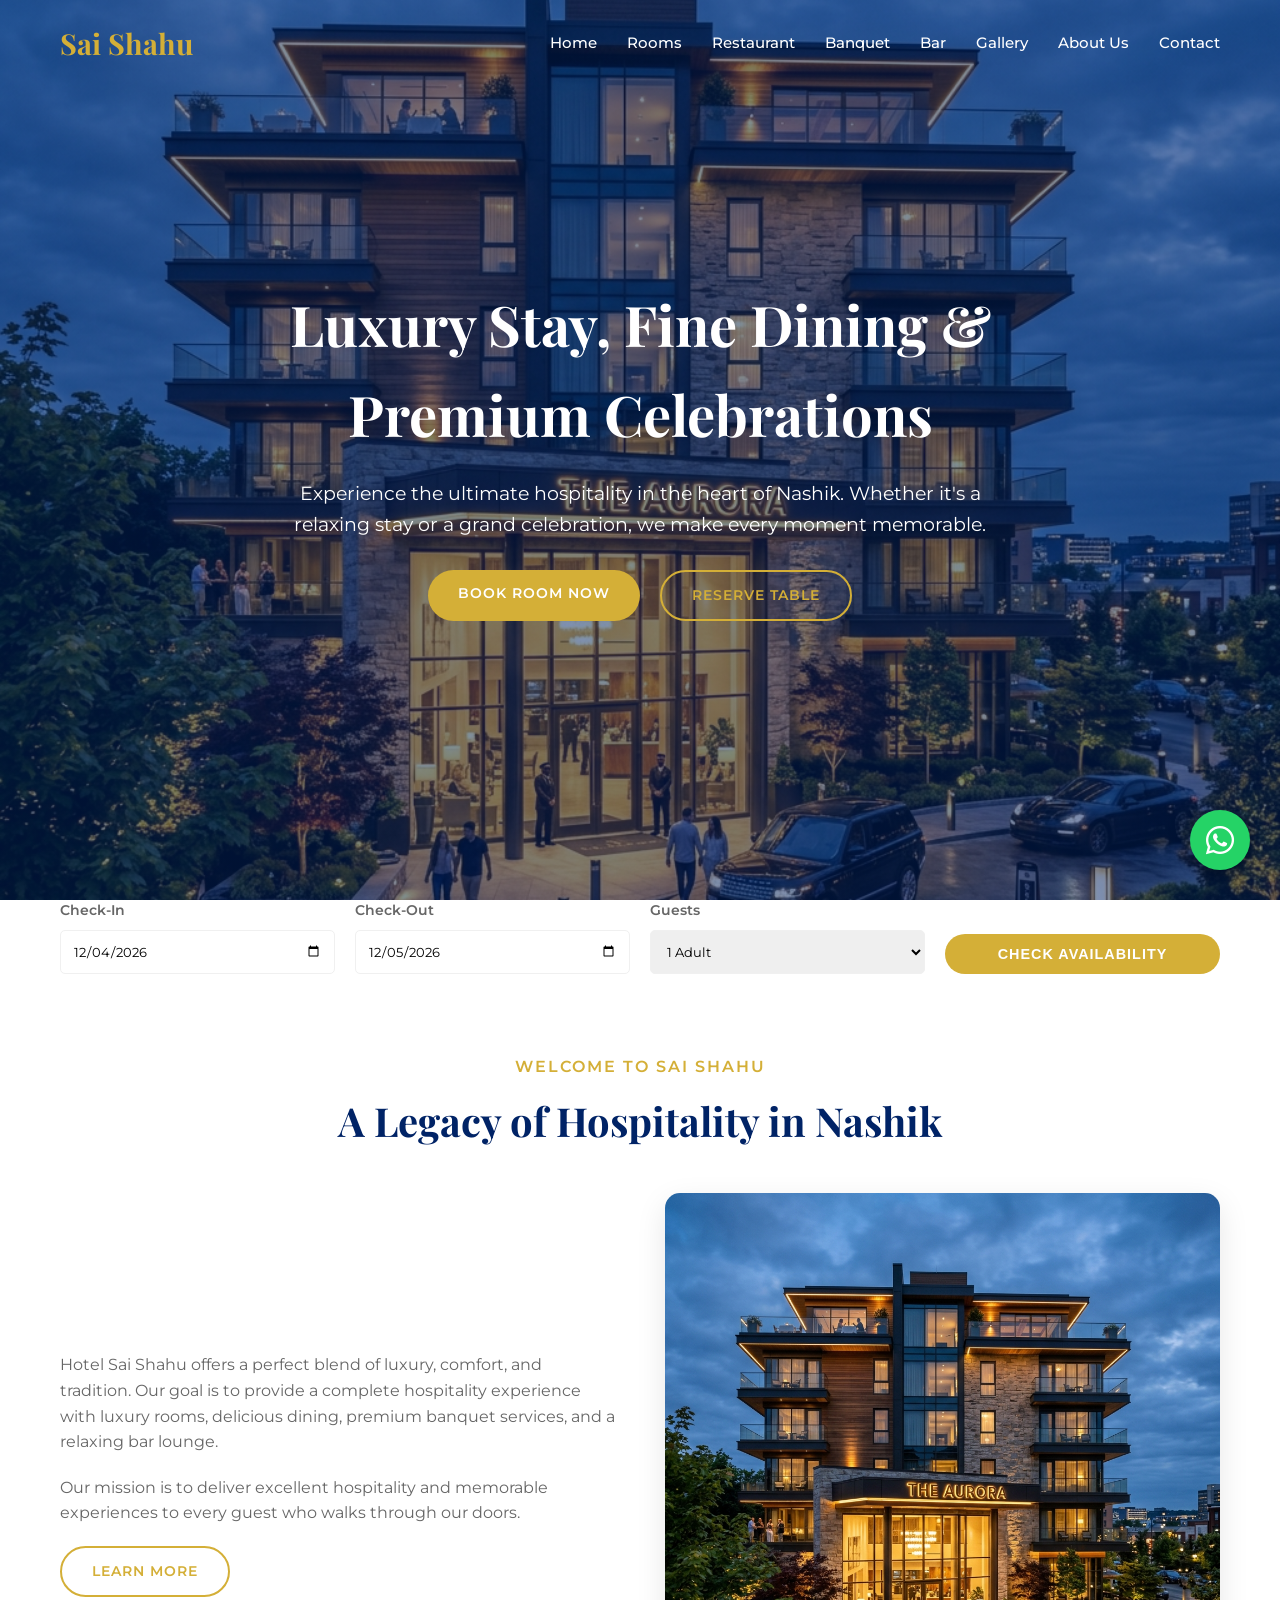
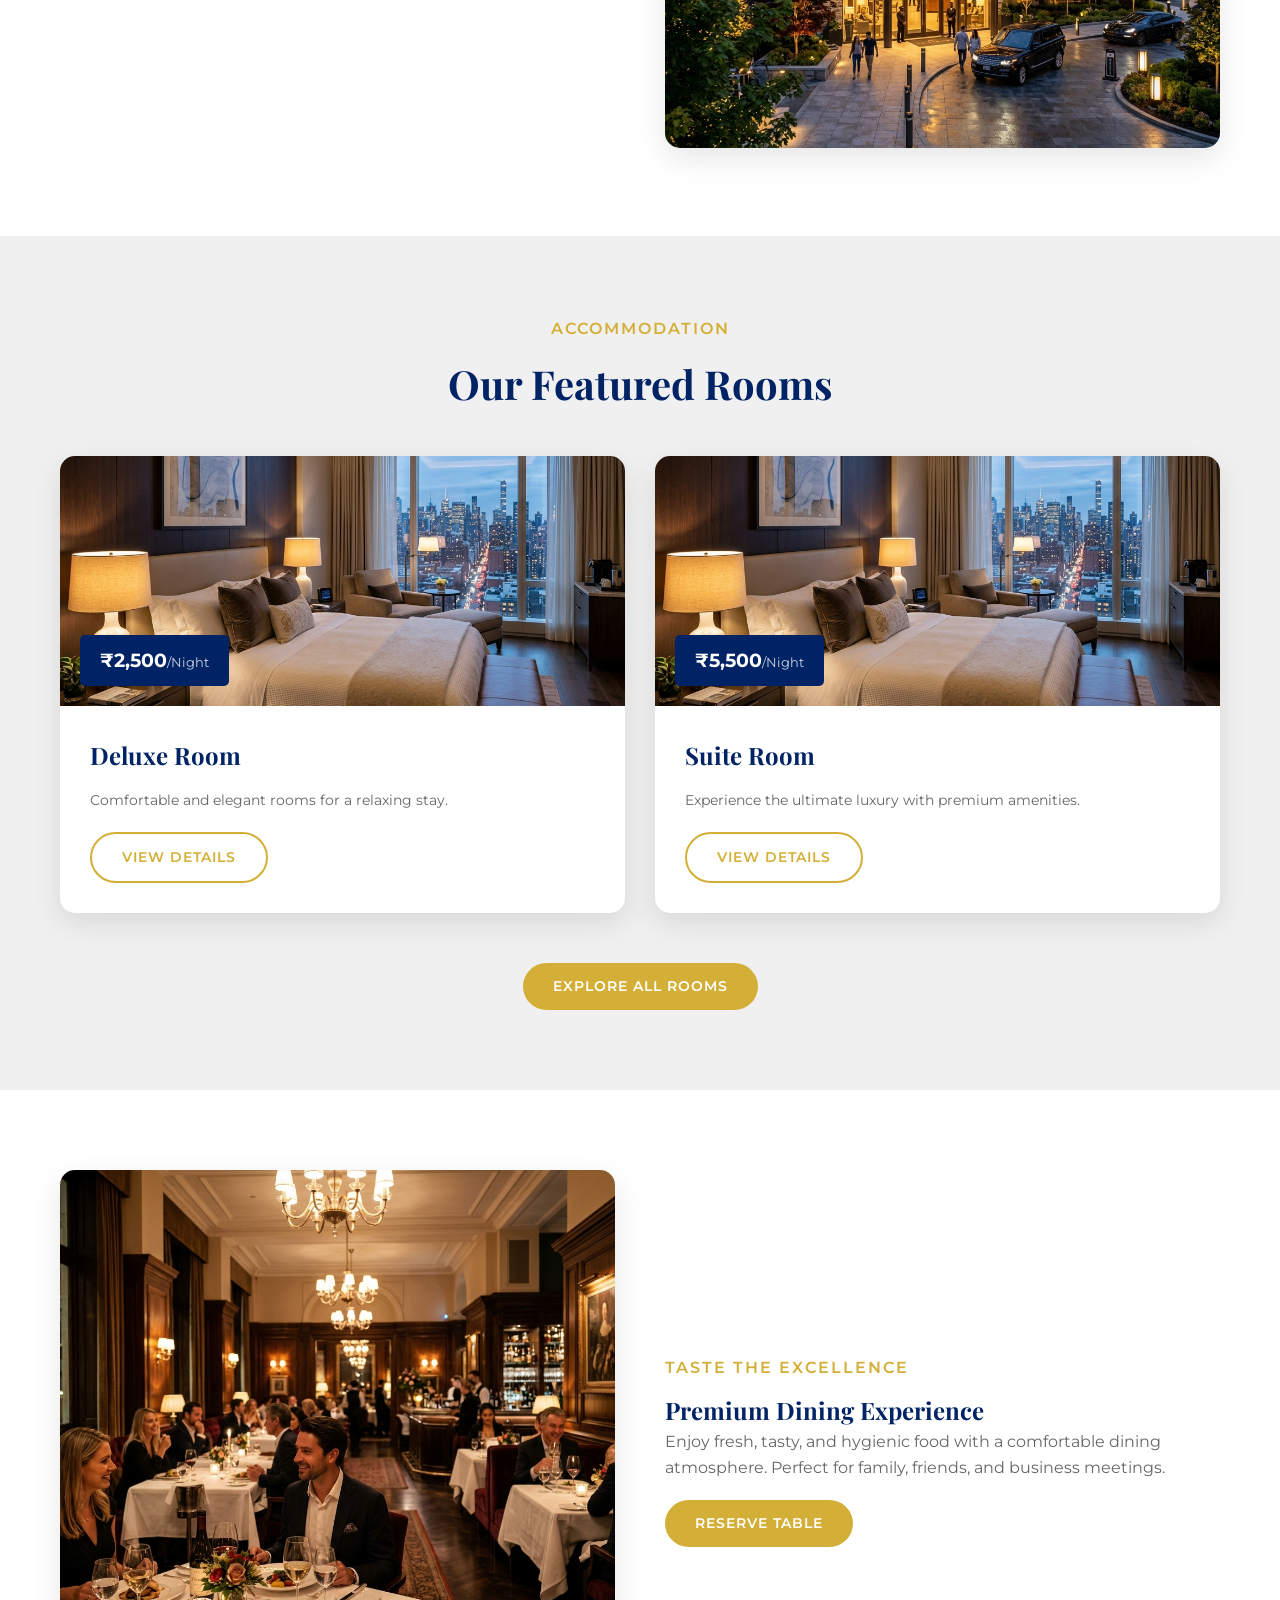
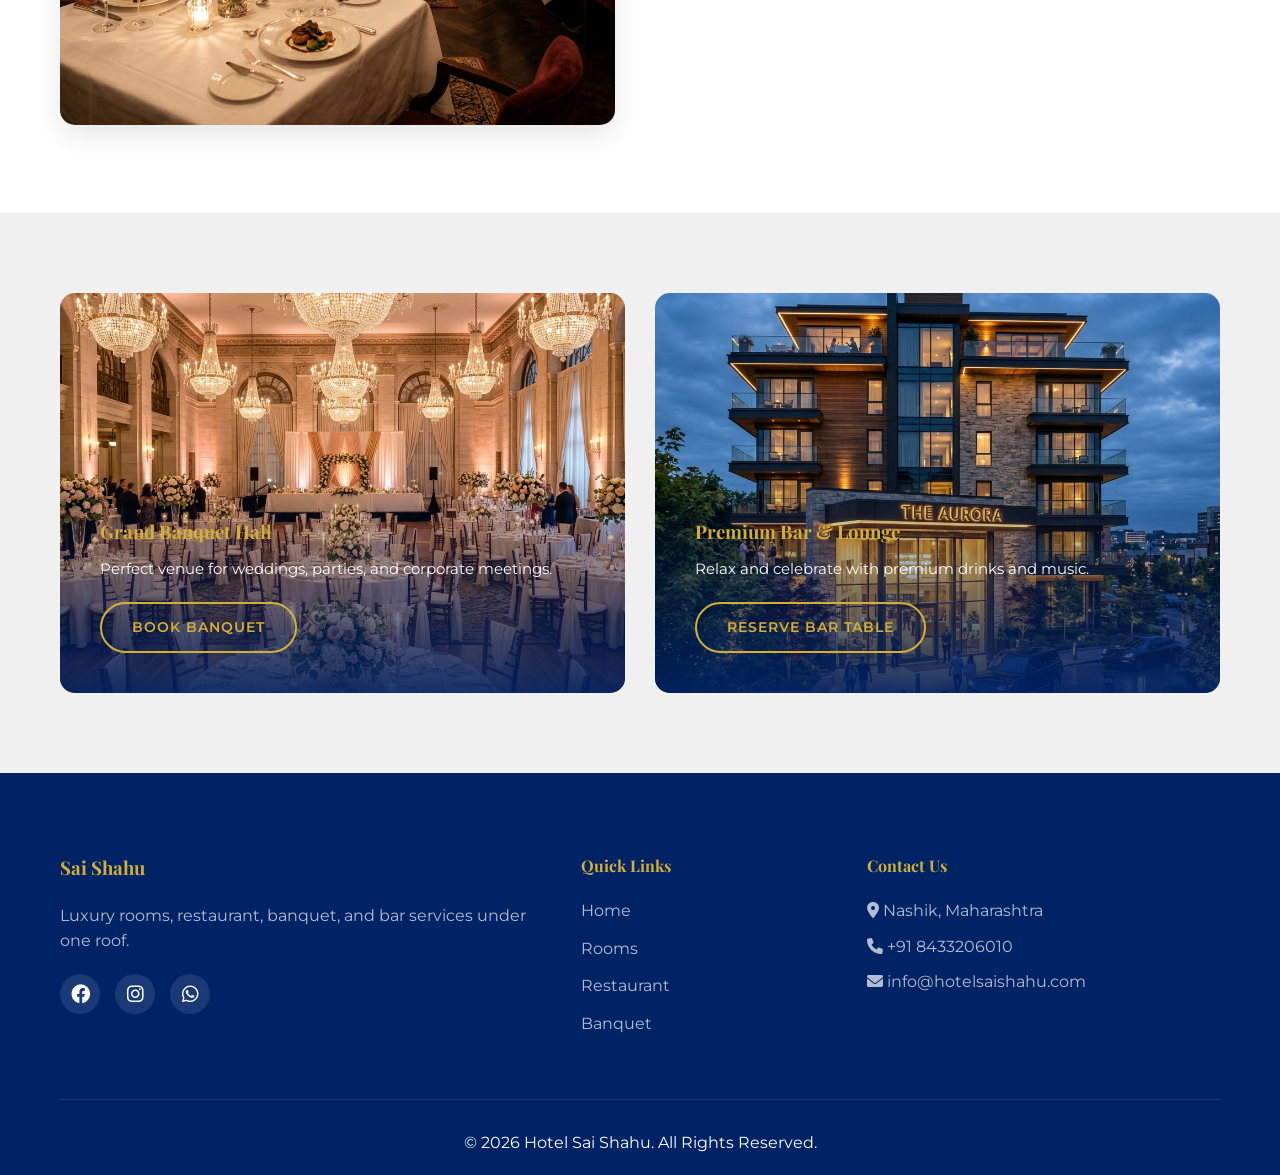
<file: index.html>
<!DOCTYPE html>
<html lang="en">
<head>
    <meta charset="UTF-8">
    <meta name="viewport" content="width=device-width, initial-scale=1.0">
    <title>Hotel Sai Shahu - Luxury Stay, Fine Dining & Premium Celebrations</title>
    <meta name="description" content="Experience premium hospitality at Hotel Sai Shahu, Nashik. Book luxury rooms, enjoy fine dining at our restaurant, celebrate in our banquet hall, and relax at our bar.">
    
    <!-- Google Fonts -->
    <link rel="preconnect" href="https://fonts.googleapis.com">
    <link rel="preconnect" href="https://fonts.gstatic.com" crossorigin>
    <link href="https://fonts.googleapis.com/css2?family=Playfair+Display:wght@400;700&family=Montserrat:wght@300;400;500;600;700&display=swap" rel="stylesheet">
    
    <!-- Font Awesome -->
    <link rel="stylesheet" href="https://cdnjs.cloudflare.com/ajax/libs/font-awesome/6.0.0/css/all.min.css">
    
    <!-- Custom CSS -->
    <link rel="stylesheet" href="css/style.css">
</head>
<body>

    <!-- Header -->
    <header id="main-header">
        <div class="container">
            <nav>
                <a href="index.html" class="logo">Sai Shahu</a>
                <ul class="nav-links">
                    <li><a href="index.html">Home</a></li>
                    <li><a href="rooms.html">Rooms</a></li>
                    <li><a href="restaurant.html">Restaurant</a></li>
                    <li><a href="banquet.html">Banquet</a></li>
                    <li><a href="bar.html">Bar</a></li>
                    <li><a href="gallery.html">Gallery</a></li>
                    <li><a href="about.html">About Us</a></li>
                    <li><a href="contact.html">Contact</a></li>
                </ul>
                <div class="mobile-toggle">
                    <i class="fas fa-bars"></i>
                </div>
            </nav>
        </div>
    </header>

    <!-- Hero Section -->
    <section class="hero">
        <div class="hero-content">
            <h1>Luxury Stay, Fine Dining &<br>Premium Celebrations</h1>
            <p>Experience the ultimate hospitality in the heart of Nashik. Whether it's a relaxing stay or a grand celebration, we make every moment memorable.</p>
            <div class="hero-btns">
                <a href="rooms.html" class="btn btn-gold">Book Room Now</a>
                <a href="restaurant.html" class="btn btn-outline">Reserve Table</a>
            </div>
        </div>
    </section>

    <!-- Quick Booking Search -->
    <section class="quick-booking">
        <div class="container">
            <form class="booking-form">
                <div class="form-group">
                    <label>Check-In</label>
                    <input type="date" name="checkin">
                </div>
                <div class="form-group">
                    <label>Check-Out</label>
                    <input type="date" name="checkout">
                </div>
                <div class="form-group">
                    <label>Guests</label>
                    <select name="guests">
                        <option value="1">1 Adult</option>
                        <option value="2">2 Adults</option>
                        <option value="3">3 Adults</option>
                        <option value="4">Family (4+)</option>
                    </select>
                </div>
                <button type="submit" class="btn btn-gold">Check Availability</button>
            </form>
        </div>
    </section>

    <!-- About Section -->
    <section class="about-intro section-padding">
        <div class="container">
            <div class="section-header text-center">
                <span class="sub-title">Welcome to Sai Shahu</span>
                <h2>A Legacy of Hospitality in Nashik</h2>
            </div>
            <div class="about-grid">
                <div class="about-text">
                    <p>Hotel Sai Shahu offers a perfect blend of luxury, comfort, and tradition. Our goal is to provide a complete hospitality experience with luxury rooms, delicious dining, premium banquet services, and a relaxing bar lounge.</p>
                    <p>Our mission is to deliver excellent hospitality and memorable experiences to every guest who walks through our doors.</p>
                    <a href="about.html" class="btn btn-outline">Learn More</a>
                </div>
                <div class="about-image">
                    <img src="assets/hero.png" alt="Hotel Sai Shahu Exterior">
                </div>
            </div>
        </div>
    </section>

    <!-- Featured Rooms -->
    <section class="featured-rooms section-padding gray-bg">
        <div class="container">
            <div class="section-header text-center">
                <span class="sub-title">Accommodation</span>
                <h2>Our Featured Rooms</h2>
            </div>
            <div class="rooms-grid">
                <!-- Room 1 -->
                <div class="room-card">
                    <div class="room-img">
                        <img src="assets/room.png" alt="Deluxe Room">
                        <div class="room-price">₹2,500<span>/Night</span></div>
                    </div>
                    <div class="room-content">
                        <h3>Deluxe Room</h3>
                        <p>Comfortable and elegant rooms for a relaxing stay.</p>
                        <a href="rooms.html" class="btn btn-outline">View Details</a>
                    </div>
                </div>
                <!-- Room 2 -->
                <div class="room-card">
                    <div class="room-img">
                        <img src="assets/room.png" alt="Suite Room">
                        <div class="room-price">₹5,500<span>/Night</span></div>
                    </div>
                    <div class="room-content">
                        <h3>Suite Room</h3>
                        <p>Experience the ultimate luxury with premium amenities.</p>
                        <a href="rooms.html" class="btn btn-outline">View Details</a>
                    </div>
                </div>
            </div>
            <div class="text-center mt-50">
                <a href="rooms.html" class="btn btn-gold">Explore All Rooms</a>
            </div>
        </div>
    </section>

    <!-- Restaurant Highlight -->
    <section class="restaurant-highlight section-padding">
        <div class="container">
            <div class="about-grid">
                <div class="about-image">
                    <img src="assets/restaurant.png" alt="Fine Dining">
                </div>
                <div class="about-text">
                    <span class="sub-title">Taste the Excellence</span>
                    <h2>Premium Dining Experience</h2>
                    <p>Enjoy fresh, tasty, and hygienic food with a comfortable dining atmosphere. Perfect for family, friends, and business meetings.</p>
                    <a href="restaurant.html" class="btn btn-gold">Reserve Table</a>
                </div>
            </div>
        </div>
    </section>

    <!-- Banquet & Bar Highlight -->
    <section class="banquet-bar section-padding gray-bg">
        <div class="container">
            <div class="grid-2">
                <div class="highlight-card">
                    <img src="assets/banquet.png" alt="Banquet">
                    <div class="highlight-info">
                        <h3>Grand Banquet Hall</h3>
                        <p>Perfect venue for weddings, parties, and corporate meetings.</p>
                        <a href="banquet.html" class="btn btn-outline">Book Banquet</a>
                    </div>
                </div>
                <div class="highlight-card">
                    <img src="assets/hero.png" alt="Bar">
                    <div class="highlight-info">
                        <h3>Premium Bar & Lounge</h3>
                        <p>Relax and celebrate with premium drinks and music.</p>
                        <a href="bar.html" class="btn btn-outline">Reserve Bar Table</a>
                    </div>
                </div>
            </div>
        </div>
    </section>

    <!-- Footer -->
    <footer>
        <div class="container">
            <div class="footer-grid">
                <div class="footer-col">
                    <h3>Sai Shahu</h3>
                    <p>Luxury rooms, restaurant, banquet, and bar services under one roof.</p>
                    <div class="social-links">
                        <a href="#"><i class="fab fa-facebook"></i></a>
                        <a href="#"><i class="fab fa-instagram"></i></a>
                        <a href="#"><i class="fab fa-whatsapp"></i></a>
                    </div>
                </div>
                <div class="footer-col">
                    <h4>Quick Links</h4>
                    <ul>
                        <li><a href="index.html">Home</a></li>
                        <li><a href="rooms.html">Rooms</a></li>
                        <li><a href="restaurant.html">Restaurant</a></li>
                        <li><a href="banquet.html">Banquet</a></li>
                    </ul>
                </div>
                <div class="footer-col">
                    <h4>Contact Us</h4>
                    <p><i class="fas fa-map-marker-alt"></i> Nashik, Maharashtra</p>
                    <p><i class="fas fa-phone"></i> +91 8433206010</p>
                    <p><i class="fas fa-envelope"></i> info@hotelsaishahu.com</p>
                </div>
            </div>
            <div class="footer-bottom text-center">
                <p>&copy; 2026 Hotel Sai Shahu. All Rights Reserved.</p>
            </div>
        </div>
    </footer>

    <!-- WhatsApp Floating Button -->
    <a href="https://wa.me/918433206010" class="whatsapp-btn" target="_blank">
        <i class="fab fa-whatsapp"></i>
    </a>

    <script src="js/booking.js"></script>
    <script src="js/main.js"></script>
</body>
</html>
</file>
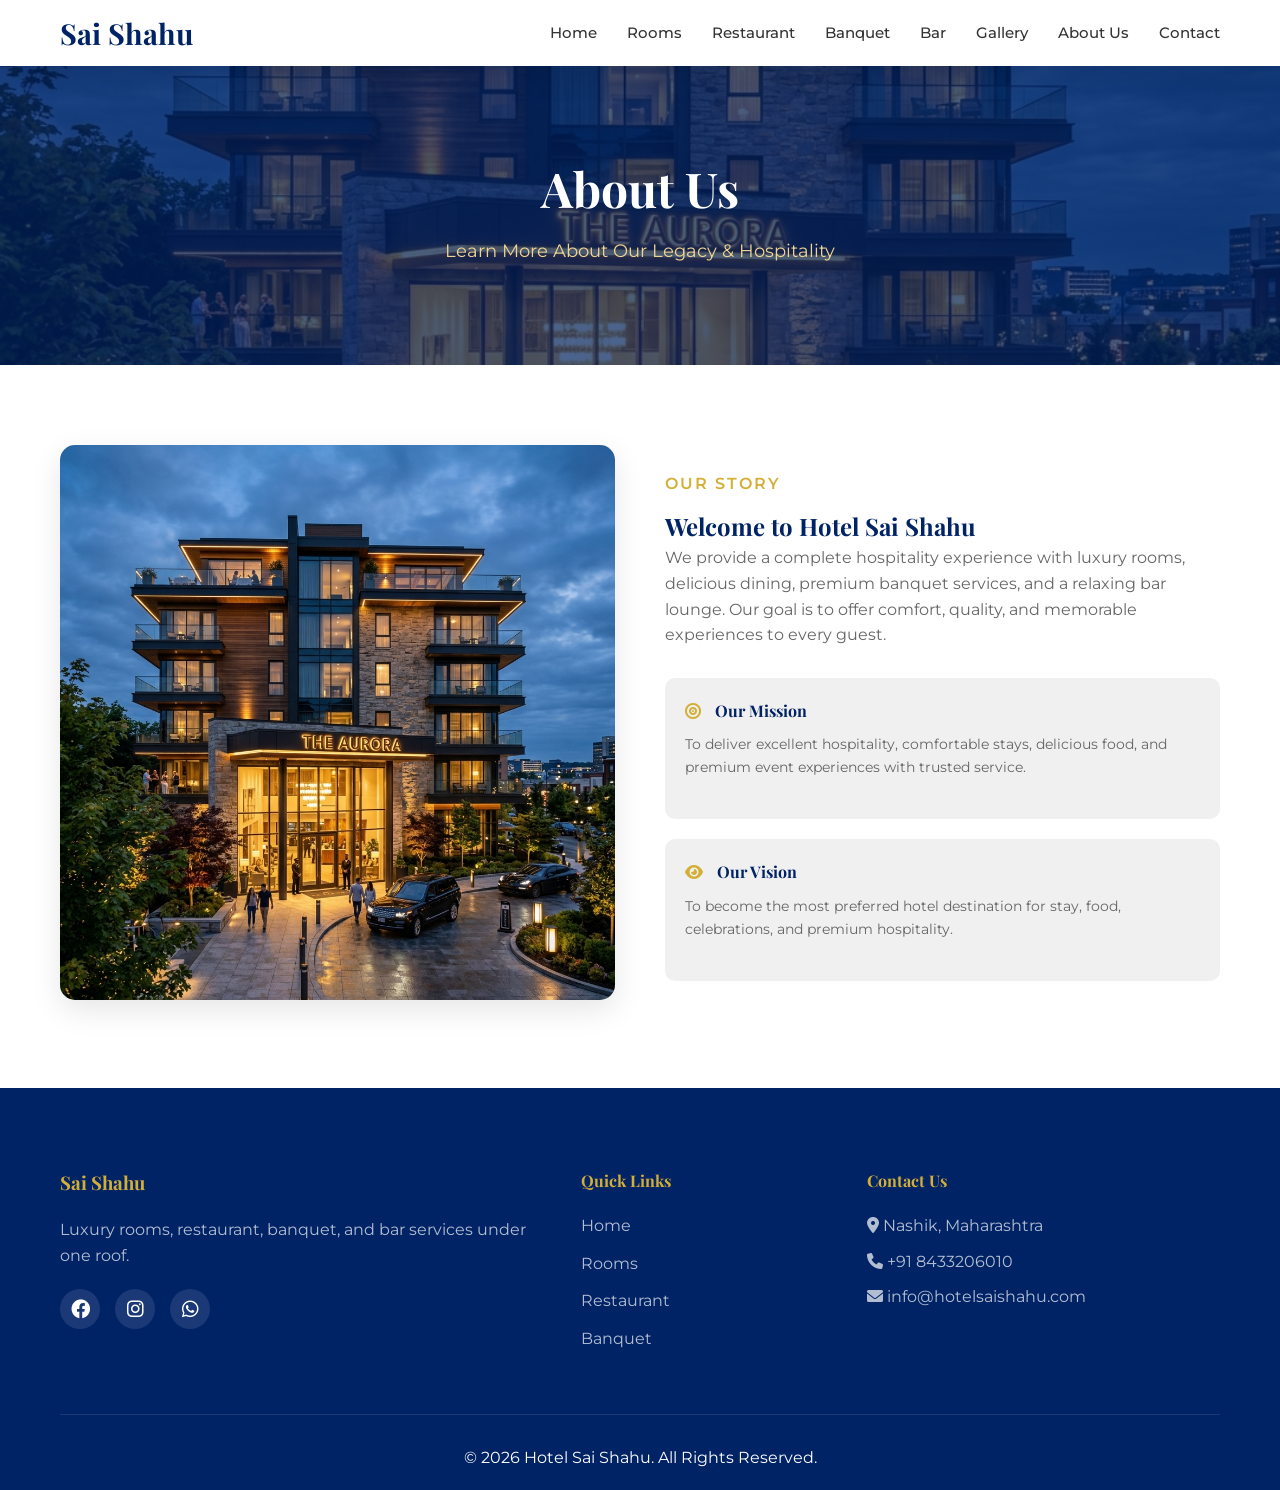
<file: about.html>
<!DOCTYPE html>
<html lang="en">
<head>
    <meta charset="UTF-8">
    <meta name="viewport" content="width=device-width, initial-scale=1.0">
    <title>About Us - Hotel Sai Shahu</title>
    <link rel="preconnect" href="https://fonts.googleapis.com">
    <link rel="preconnect" href="https://fonts.gstatic.com" crossorigin>
    <link href="https://fonts.googleapis.com/css2?family=Playfair+Display:wght@400;700&family=Montserrat:wght@300;400;500;600;700&display=swap" rel="stylesheet">
    <link rel="stylesheet" href="https://cdnjs.cloudflare.com/ajax/libs/font-awesome/6.0.0/css/all.min.css">
    <link rel="stylesheet" href="css/style.css">
</head>
<body>

    <!-- Header -->
    <header id="main-header" class="inner-header">
        <div class="container">
            <nav>
                <a href="index.html" class="logo">Sai Shahu</a>
                <ul class="nav-links">
                    <li><a href="index.html">Home</a></li>
                    <li><a href="rooms.html">Rooms</a></li>
                    <li><a href="restaurant.html">Restaurant</a></li>
                    <li><a href="banquet.html">Banquet</a></li>
                    <li><a href="bar.html">Bar</a></li>
                    <li><a href="gallery.html">Gallery</a></li>
                    <li><a href="about.html">About Us</a></li>
                    <li><a href="contact.html">Contact</a></li>
                </ul>
                <div class="mobile-toggle">
                    <i class="fas fa-bars"></i>
                </div>
            </nav>
        </div>
    </header>

    <!-- Page Header -->
    <section class="page-title-area" style="background-image: url('assets/hero.png');">
        <div class="container">
            <div class="page-title-content text-center">
                <h2>About Us</h2>
                <p>Learn More About Our Legacy & Hospitality</p>
            </div>
        </div>
    </section>

    <!-- About Section -->
    <section class="about-section section-padding">
        <div class="container">
            <div class="about-grid">
                <div class="about-image">
                    <img src="assets/hero.png" alt="About Hotel Sai Shahu">
                </div>
                <div class="about-text">
                    <span class="sub-title">Our Story</span>
                    <h2>Welcome to Hotel Sai Shahu</h2>
                    <p>We provide a complete hospitality experience with luxury rooms, delicious dining, premium banquet services, and a relaxing bar lounge. Our goal is to offer comfort, quality, and memorable experiences to every guest.</p>
                    <div class="vision-mission">
                        <div class="vm-item">
                            <h4><i class="fas fa-bullseye"></i> Our Mission</h4>
                            <p>To deliver excellent hospitality, comfortable stays, delicious food, and premium event experiences with trusted service.</p>
                        </div>
                        <div class="vm-item">
                            <h4><i class="fas fa-eye"></i> Our Vision</h4>
                            <p>To become the most preferred hotel destination for stay, food, celebrations, and premium hospitality.</p>
                        </div>
                    </div>
                </div>
            </div>
        </div>
    </section>

    <!-- Footer -->
    <footer>
        <div class="container">
            <div class="footer-grid">
                <div class="footer-col">
                    <h3>Sai Shahu</h3>
                    <p>Luxury rooms, restaurant, banquet, and bar services under one roof.</p>
                    <div class="social-links">
                        <a href="#"><i class="fab fa-facebook"></i></a>
                        <a href="#"><i class="fab fa-instagram"></i></a>
                        <a href="#"><i class="fab fa-whatsapp"></i></a>
                    </div>
                </div>
                <div class="footer-col">
                    <h4>Quick Links</h4>
                    <ul>
                        <li><a href="index.html">Home</a></li>
                        <li><a href="rooms.html">Rooms</a></li>
                        <li><a href="restaurant.html">Restaurant</a></li>
                        <li><a href="banquet.html">Banquet</a></li>
                    </ul>
                </div>
                <div class="footer-col">
                    <h4>Contact Us</h4>
                    <p><i class="fas fa-map-marker-alt"></i> Nashik, Maharashtra</p>
                    <p><i class="fas fa-phone"></i> +91 8433206010</p>
                    <p><i class="fas fa-envelope"></i> info@hotelsaishahu.com</p>
                </div>
            </div>
            <div class="footer-bottom text-center">
                <p>&copy; 2026 Hotel Sai Shahu. All Rights Reserved.</p>
            </div>
        </div>
    </footer>

    <script src="js/main.js"></script>
</body>
</html>
</file>
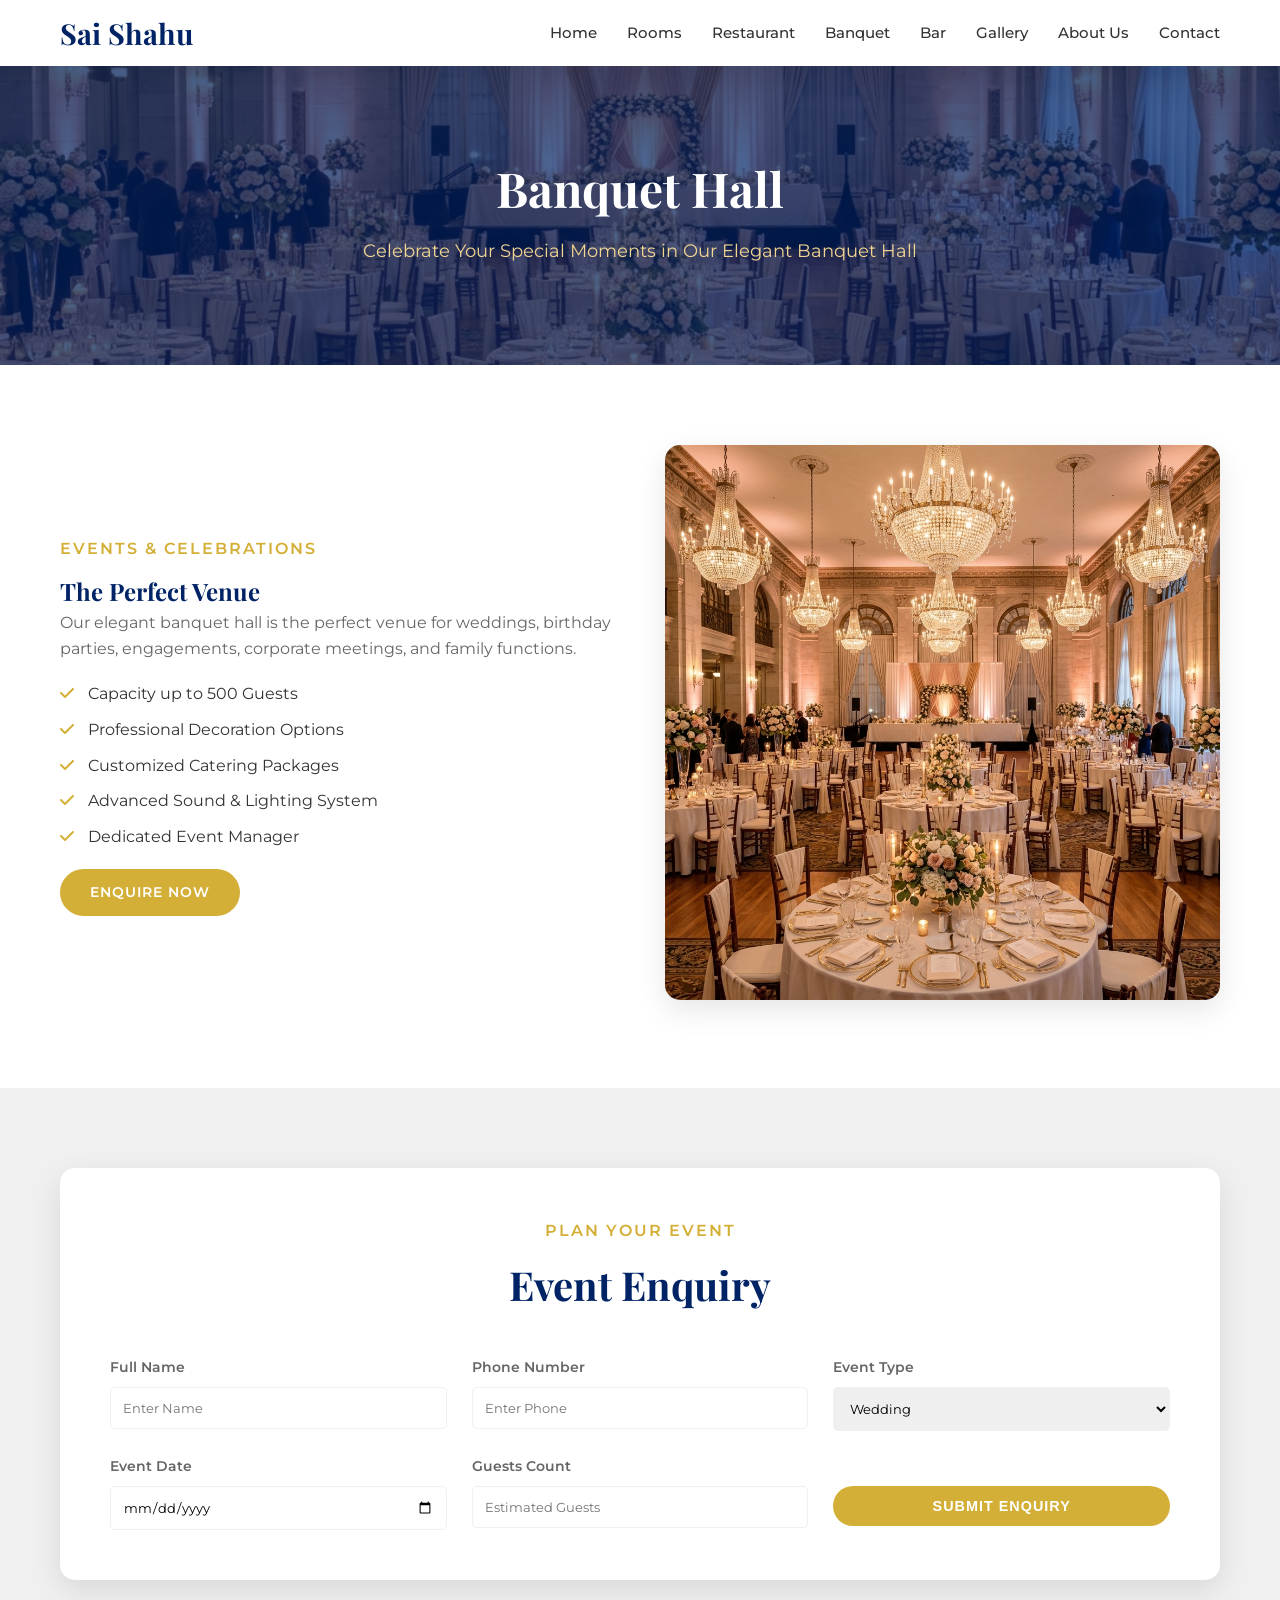
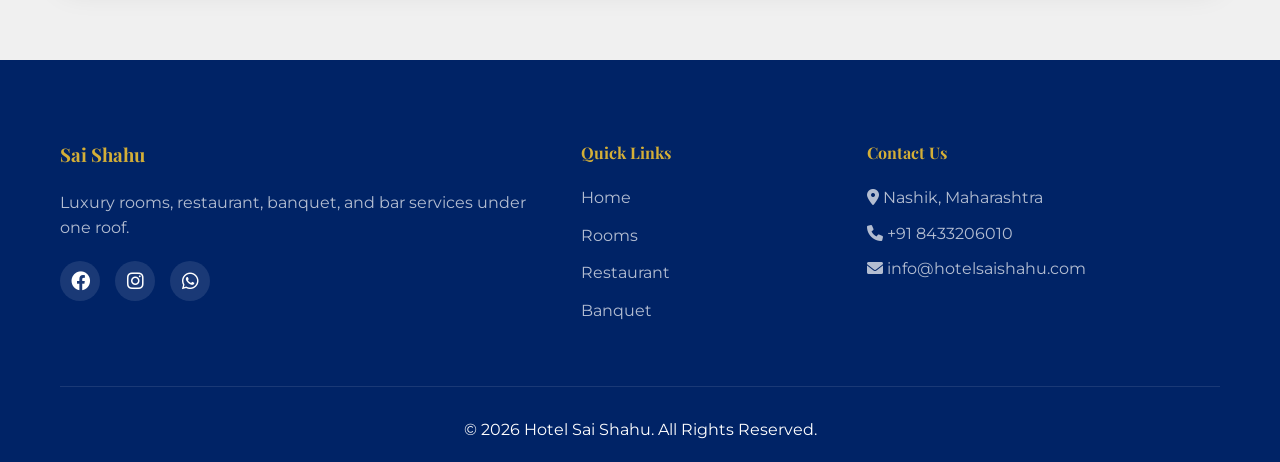
<file: banquet.html>
<!DOCTYPE html>
<html lang="en">
<head>
    <meta charset="UTF-8">
    <meta name="viewport" content="width=device-width, initial-scale=1.0">
    <title>Banquet Hall - Hotel Sai Shahu</title>
    <link rel="preconnect" href="https://fonts.googleapis.com">
    <link rel="preconnect" href="https://fonts.gstatic.com" crossorigin>
    <link href="https://fonts.googleapis.com/css2?family=Playfair+Display:wght@400;700&family=Montserrat:wght@300;400;500;600;700&display=swap" rel="stylesheet">
    <link rel="stylesheet" href="https://cdnjs.cloudflare.com/ajax/libs/font-awesome/6.0.0/css/all.min.css">
    <link rel="stylesheet" href="css/style.css">
</head>
<body>

    <!-- Header -->
    <header id="main-header" class="inner-header">
        <div class="container">
            <nav>
                <a href="index.html" class="logo">Sai Shahu</a>
                <ul class="nav-links">
                    <li><a href="index.html">Home</a></li>
                    <li><a href="rooms.html">Rooms</a></li>
                    <li><a href="restaurant.html">Restaurant</a></li>
                    <li><a href="banquet.html">Banquet</a></li>
                    <li><a href="bar.html">Bar</a></li>
                    <li><a href="gallery.html">Gallery</a></li>
                    <li><a href="about.html">About Us</a></li>
                    <li><a href="contact.html">Contact</a></li>
                </ul>
                <div class="mobile-toggle">
                    <i class="fas fa-bars"></i>
                </div>
            </nav>
        </div>
    </header>

    <!-- Page Header -->
    <section class="page-title-area" style="background-image: url('assets/banquet.png');">
        <div class="container">
            <div class="page-title-content text-center">
                <h2>Banquet Hall</h2>
                <p>Celebrate Your Special Moments in Our Elegant Banquet Hall</p>
            </div>
        </div>
    </section>

    <!-- Banquet Content -->
    <section class="banquet-section section-padding">
        <div class="container">
            <div class="about-grid">
                <div class="about-text">
                    <span class="sub-title">Events & Celebrations</span>
                    <h2>The Perfect Venue</h2>
                    <p>Our elegant banquet hall is the perfect venue for weddings, birthday parties, engagements, corporate meetings, and family functions.</p>
                    <ul class="feature-list">
                        <li><i class="fas fa-check"></i> Capacity up to 500 Guests</li>
                        <li><i class="fas fa-check"></i> Professional Decoration Options</li>
                        <li><i class="fas fa-check"></i> Customized Catering Packages</li>
                        <li><i class="fas fa-check"></i> Advanced Sound & Lighting System</li>
                        <li><i class="fas fa-check"></i> Dedicated Event Manager</li>
                    </ul>
                    <a href="#enquiry" class="btn btn-gold">Enquire Now</a>
                </div>
                <div class="about-image">
                    <img src="assets/banquet.png" alt="Banquet Hall Setup">
                </div>
            </div>
        </div>
    </section>

    <!-- Enquiry Form -->
    <section id="enquiry" class="enquiry-section section-padding gray-bg">
        <div class="container">
            <div class="reservation-box">
                <div class="section-header text-center">
                    <span class="sub-title">Plan Your Event</span>
                    <h2>Event Enquiry</h2>
                </div>
                <form class="banquet-form">
                    <div class="form-grid">
                        <div class="form-group">
                            <label>Full Name</label>
                            <input type="text" placeholder="Enter Name">
                        </div>
                        <div class="form-group">
                            <label>Phone Number</label>
                            <input type="text" placeholder="Enter Phone">
                        </div>
                        <div class="form-group">
                            <label>Event Type</label>
                            <select>
                                <option>Wedding</option>
                                <option>Birthday Party</option>
                                <option>Corporate Meeting</option>
                                <option>Engagement</option>
                                <option>Other</option>
                            </select>
                        </div>
                        <div class="form-group">
                            <label>Event Date</label>
                            <input type="date">
                        </div>
                        <div class="form-group">
                            <label>Guests Count</label>
                            <input type="number" placeholder="Estimated Guests">
                        </div>
                        <div class="form-group">
                            <label>&nbsp;</label>
                            <button type="submit" class="btn btn-gold btn-full">Submit Enquiry</button>
                        </div>
                    </div>
                </form>
            </div>
        </div>
    </section>

    <!-- Footer -->
    <footer>
        <div class="container">
            <div class="footer-grid">
                <div class="footer-col">
                    <h3>Sai Shahu</h3>
                    <p>Luxury rooms, restaurant, banquet, and bar services under one roof.</p>
                    <div class="social-links">
                        <a href="#"><i class="fab fa-facebook"></i></a>
                        <a href="#"><i class="fab fa-instagram"></i></a>
                        <a href="#"><i class="fab fa-whatsapp"></i></a>
                    </div>
                </div>
                <div class="footer-col">
                    <h4>Quick Links</h4>
                    <ul>
                        <li><a href="index.html">Home</a></li>
                        <li><a href="rooms.html">Rooms</a></li>
                        <li><a href="restaurant.html">Restaurant</a></li>
                        <li><a href="banquet.html">Banquet</a></li>
                    </ul>
                </div>
                <div class="footer-col">
                    <h4>Contact Us</h4>
                    <p><i class="fas fa-map-marker-alt"></i> Nashik, Maharashtra</p>
                    <p><i class="fas fa-phone"></i> +91 8433206010</p>
                    <p><i class="fas fa-envelope"></i> info@hotelsaishahu.com</p>
                </div>
            </div>
            <div class="footer-bottom text-center">
                <p>&copy; 2026 Hotel Sai Shahu. All Rights Reserved.</p>
            </div>
        </div>
    </footer>

    <script src="js/booking.js"></script>
    <script src="js/main.js"></script>
</body>
</html>
</file>
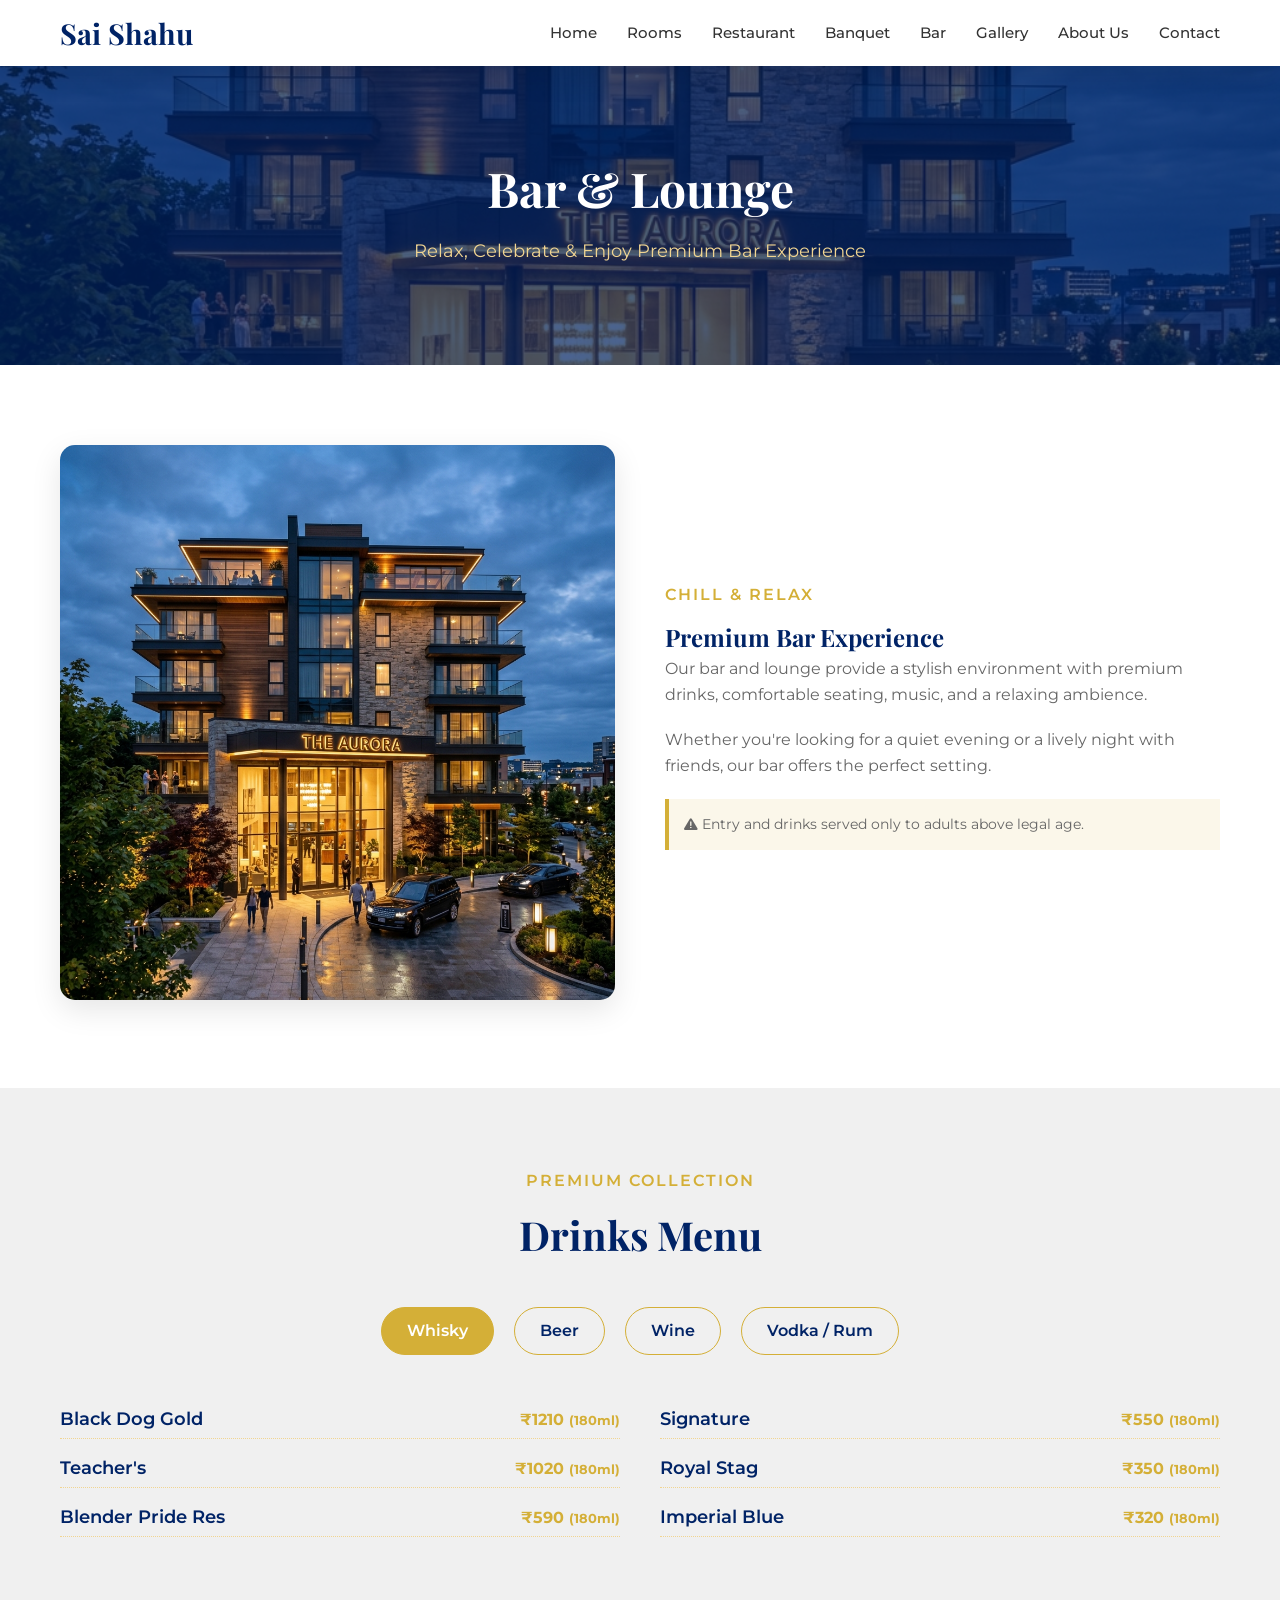
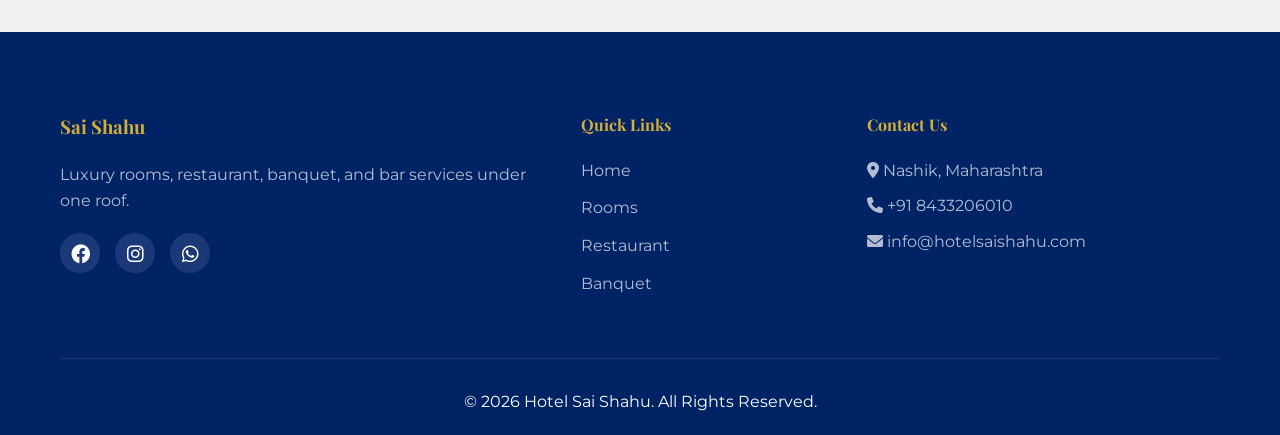
<file: bar.html>
<!DOCTYPE html>
<html lang="en">
<head>
    <meta charset="UTF-8">
    <meta name="viewport" content="width=device-width, initial-scale=1.0">
    <title>Bar & Lounge - Hotel Sai Shahu</title>
    <link rel="preconnect" href="https://fonts.googleapis.com">
    <link rel="preconnect" href="https://fonts.gstatic.com" crossorigin>
    <link href="https://fonts.googleapis.com/css2?family=Playfair+Display:wght@400;700&family=Montserrat:wght@300;400;500;600;700&display=swap" rel="stylesheet">
    <link rel="stylesheet" href="https://cdnjs.cloudflare.com/ajax/libs/font-awesome/6.0.0/css/all.min.css">
    <link rel="stylesheet" href="css/style.css">
    <link rel="stylesheet" href="css/menu.css">
</head>
<body>

    <!-- Header -->
    <header id="main-header" class="inner-header">
        <div class="container">
            <nav>
                <a href="index.html" class="logo">Sai Shahu</a>
                <ul class="nav-links">
                    <li><a href="index.html">Home</a></li>
                    <li><a href="rooms.html">Rooms</a></li>
                    <li><a href="restaurant.html">Restaurant</a></li>
                    <li><a href="banquet.html">Banquet</a></li>
                    <li><a href="bar.html">Bar</a></li>
                    <li><a href="gallery.html">Gallery</a></li>
                    <li><a href="about.html">About Us</a></li>
                    <li><a href="contact.html">Contact</a></li>
                </ul>
                <div class="mobile-toggle">
                    <i class="fas fa-bars"></i>
                </div>
            </nav>
        </div>
    </header>

    <!-- Page Header -->
    <section class="page-title-area" style="background-image: url('assets/hero.png');">
        <div class="container">
            <div class="page-title-content text-center">
                <h2>Bar & Lounge</h2>
                <p>Relax, Celebrate & Enjoy Premium Bar Experience</p>
            </div>
        </div>
    </section>

    <!-- Bar Content -->
    <section class="bar-section section-padding">
        <div class="container">
            <div class="about-grid">
                <div class="about-image">
                    <img src="assets/hero.png" alt="Bar Ambience">
                </div>
                <div class="about-text">
                    <span class="sub-title">Chill & Relax</span>
                    <h2>Premium Bar Experience</h2>
                    <p>Our bar and lounge provide a stylish environment with premium drinks, comfortable seating, music, and a relaxing ambience.</p>
                    <p>Whether you're looking for a quiet evening or a lively night with friends, our bar offers the perfect setting.</p>
                    <div class="age-disclaimer">
                        <p><i class="fas fa-exclamation-triangle"></i> Entry and drinks served only to adults above legal age.</p>
                    </div>
                </div>
            </div>
        </div>
    </section>

    <!-- Drinks Menu -->
    <section class="menu-section section-padding gray-bg">
        <div class="container">
            <div class="section-header text-center">
                <span class="sub-title">Premium Collection</span>
                <h2>Drinks Menu</h2>
            </div>

            <!-- Menu Tabs -->
            <div class="menu-tabs">
                <div class="menu-tab active" onclick="showCategory('whisky')">Whisky</div>
                <div class="menu-tab" onclick="showCategory('beer')">Beer</div>
                <div class="menu-tab" onclick="showCategory('wine')">Wine</div>
                <div class="menu-tab" onclick="showCategory('vodka')">Vodka / Rum</div>
            </div>

            <!-- Whisky Category -->
            <div id="whisky" class="menu-category active">
                <div class="menu-items-grid">
                    <div class="menu-col">
                        <div class="menu-item-row">
                            <span class="menu-item-name">Black Dog Gold</span>
                            <span class="menu-item-price">₹1210 <small>(180ml)</small></span>
                        </div>
                        <div class="menu-item-row">
                            <span class="menu-item-name">Teacher's</span>
                            <span class="menu-item-price">₹1020 <small>(180ml)</small></span>
                        </div>
                        <div class="menu-item-row">
                            <span class="menu-item-name">Blender Pride Res</span>
                            <span class="menu-item-price">₹590 <small>(180ml)</small></span>
                        </div>
                    </div>
                    <div class="menu-col">
                        <div class="menu-item-row">
                            <span class="menu-item-name">Signature</span>
                            <span class="menu-item-price">₹550 <small>(180ml)</small></span>
                        </div>
                        <div class="menu-item-row">
                            <span class="menu-item-name">Royal Stag</span>
                            <span class="menu-item-price">₹350 <small>(180ml)</small></span>
                        </div>
                        <div class="menu-item-row">
                            <span class="menu-item-name">Imperial Blue</span>
                            <span class="menu-item-price">₹320 <small>(180ml)</small></span>
                        </div>
                    </div>
                </div>
            </div>

            <!-- Beer Category -->
            <div id="beer" class="menu-category">
                <div class="menu-items-grid">
                    <div class="menu-col">
                        <div class="menu-item-row">
                            <span class="menu-item-name">Budweiser Strong</span>
                            <span class="menu-item-price">₹340 <small>(650ml)</small></span>
                        </div>
                        <div class="menu-item-row">
                            <span class="menu-item-name">Carsberg Strong</span>
                            <span class="menu-item-price">₹340 <small>(650ml)</small></span>
                        </div>
                    </div>
                    <div class="menu-col">
                        <div class="menu-item-row">
                            <span class="menu-item-name">Kingfisher Ultra</span>
                            <span class="menu-item-price">₹310 <small>(650ml)</small></span>
                        </div>
                        <div class="menu-item-row">
                            <span class="menu-item-name">Tuborg Mild</span>
                            <span class="menu-item-price">₹280 <small>(650ml)</small></span>
                        </div>
                    </div>
                </div>
            </div>

            <!-- Wine Category -->
            <div id="wine" class="menu-category">
                <div class="menu-items-grid">
                    <div class="menu-item-row">
                        <span class="menu-item-name">Sula Red Wine</span>
                        <span class="menu-item-price">₹750 <small>(375ml)</small></span>
                    </div>
                    <div class="menu-item-row">
                        <span class="menu-item-name">Sula White Wine</span>
                        <span class="menu-item-price">₹750 <small>(375ml)</small></span>
                    </div>
                    <div class="menu-item-row">
                        <span class="menu-item-name">Dia Red Wine</span>
                        <span class="menu-item-price">₹230 <small>(230ml)</small></span>
                    </div>
                </div>
            </div>

            <!-- Vodka / Rum -->
            <div id="vodka" class="menu-category">
                <div class="menu-items-grid">
                    <div class="menu-item-row">
                        <span class="menu-item-name">Absolute Vodka Plain</span>
                        <span class="menu-item-price">₹1020 <small>(180ml)</small></span>
                    </div>
                    <div class="menu-item-row">
                        <span class="menu-item-name">Skay Vodka</span>
                        <span class="menu-item-price">₹680 <small>(180ml)</small></span>
                    </div>
                    <div class="menu-item-row">
                        <span class="menu-item-name">Bacardi White Rum</span>
                        <span class="menu-item-price">₹570 <small>(180ml)</small></span>
                    </div>
                </div>
            </div>

        </div>
    </section>

    <!-- Footer -->
    <footer>
        <div class="container">
            <div class="footer-grid">
                <div class="footer-col">
                    <h3>Sai Shahu</h3>
                    <p>Luxury rooms, restaurant, banquet, and bar services under one roof.</p>
                    <div class="social-links">
                        <a href="#"><i class="fab fa-facebook"></i></a>
                        <a href="#"><i class="fab fa-instagram"></i></a>
                        <a href="#"><i class="fab fa-whatsapp"></i></a>
                    </div>
                </div>
                <div class="footer-col">
                    <h4>Quick Links</h4>
                    <ul>
                        <li><a href="index.html">Home</a></li>
                        <li><a href="rooms.html">Rooms</a></li>
                        <li><a href="restaurant.html">Restaurant</a></li>
                        <li><a href="banquet.html">Banquet</a></li>
                    </ul>
                </div>
                <div class="footer-col">
                    <h4>Contact Us</h4>
                    <p><i class="fas fa-map-marker-alt"></i> Nashik, Maharashtra</p>
                    <p><i class="fas fa-phone"></i> +91 8433206010</p>
                    <p><i class="fas fa-envelope"></i> info@hotelsaishahu.com</p>
                </div>
            </div>
            <div class="footer-bottom text-center">
                <p>&copy; 2026 Hotel Sai Shahu. All Rights Reserved.</p>
            </div>
        </div>
    </footer>

    <script src="js/main.js"></script>
</body>
</html>
</file>
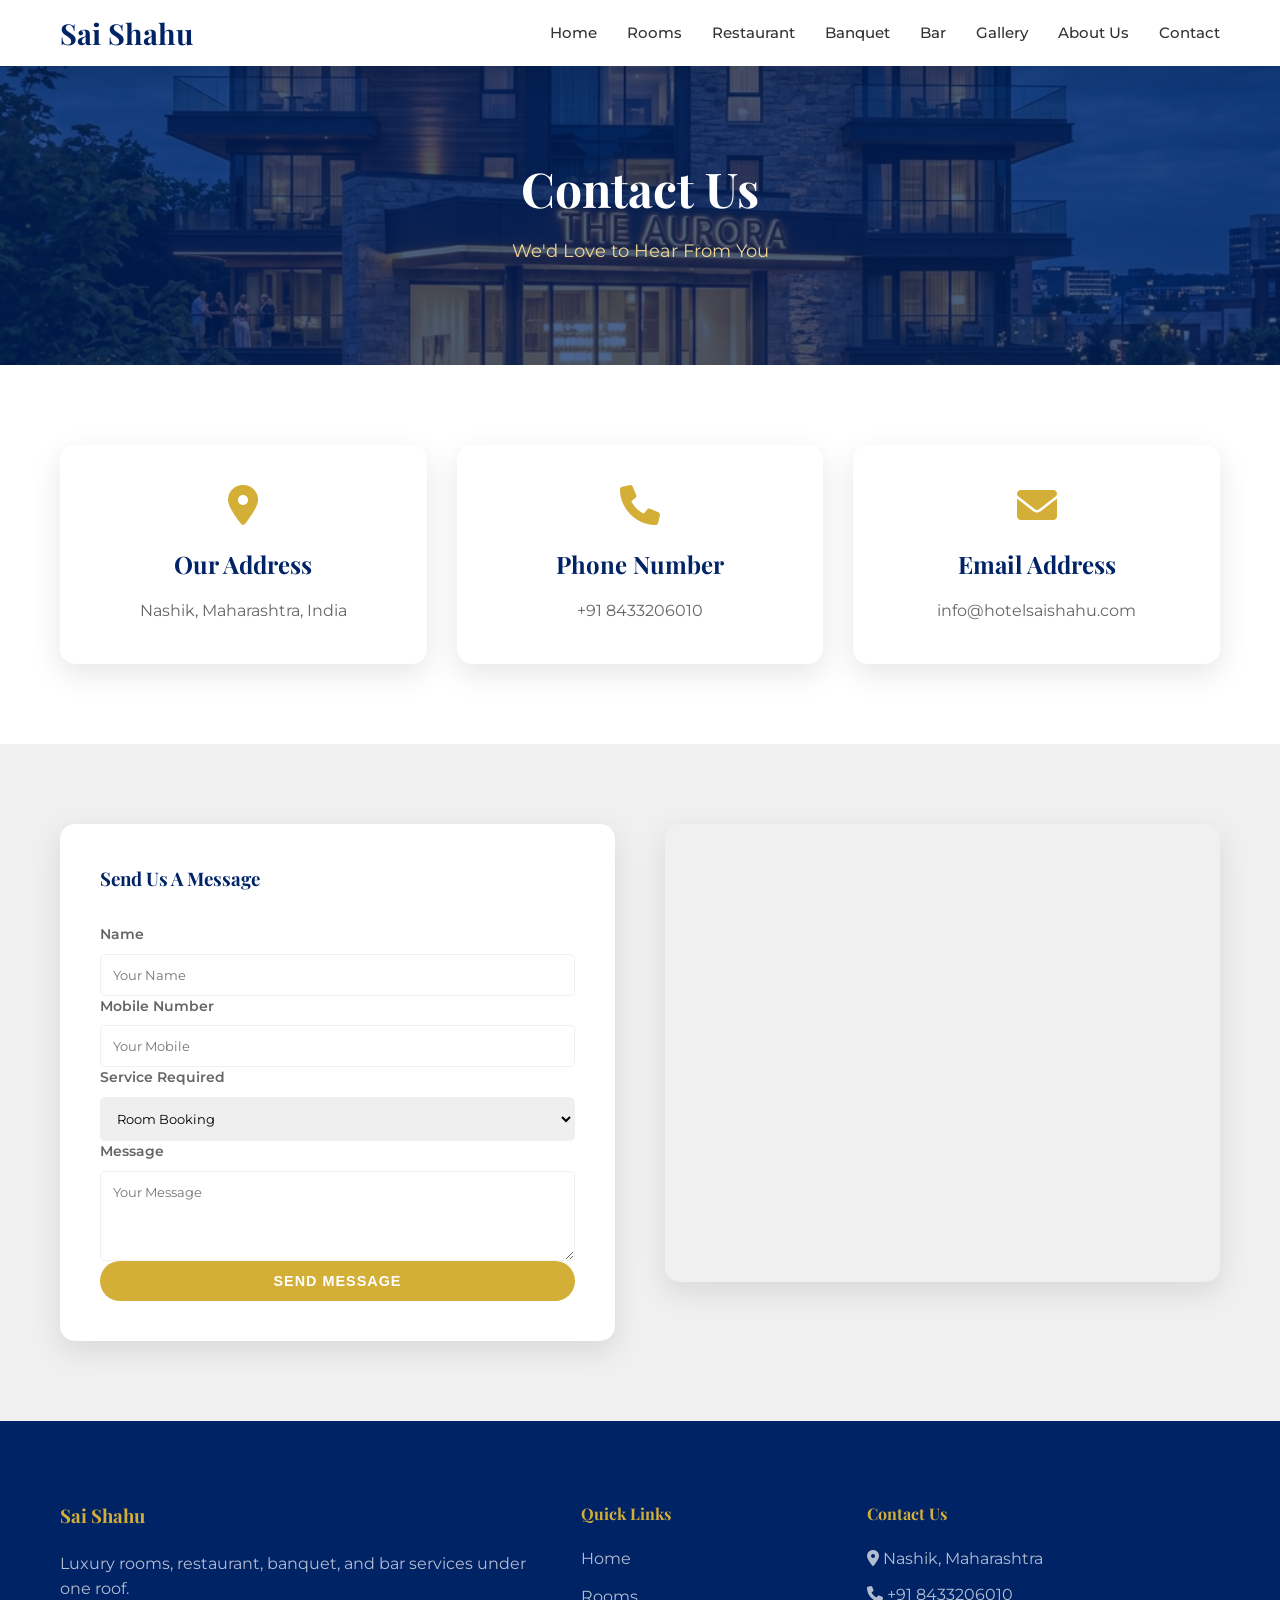
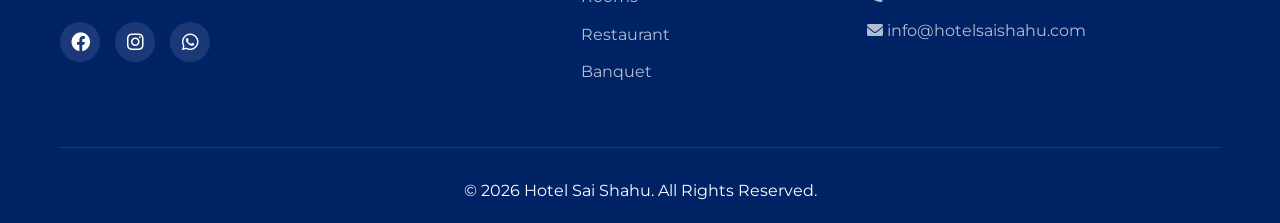
<file: contact.html>
<!DOCTYPE html>
<html lang="en">
<head>
    <meta charset="UTF-8">
    <meta name="viewport" content="width=device-width, initial-scale=1.0">
    <title>Contact Us - Hotel Sai Shahu</title>
    <link rel="preconnect" href="https://fonts.googleapis.com">
    <link rel="preconnect" href="https://fonts.gstatic.com" crossorigin>
    <link href="https://fonts.googleapis.com/css2?family=Playfair+Display:wght@400;700&family=Montserrat:wght@300;400;500;600;700&display=swap" rel="stylesheet">
    <link rel="stylesheet" href="https://cdnjs.cloudflare.com/ajax/libs/font-awesome/6.0.0/css/all.min.css">
    <link rel="stylesheet" href="css/style.css">
</head>
<body>

    <!-- Header -->
    <header id="main-header" class="inner-header">
        <div class="container">
            <nav>
                <a href="index.html" class="logo">Sai Shahu</a>
                <ul class="nav-links">
                    <li><a href="index.html">Home</a></li>
                    <li><a href="rooms.html">Rooms</a></li>
                    <li><a href="restaurant.html">Restaurant</a></li>
                    <li><a href="banquet.html">Banquet</a></li>
                    <li><a href="bar.html">Bar</a></li>
                    <li><a href="gallery.html">Gallery</a></li>
                    <li><a href="about.html">About Us</a></li>
                    <li><a href="contact.html">Contact</a></li>
                </ul>
                <div class="mobile-toggle">
                    <i class="fas fa-bars"></i>
                </div>
            </nav>
        </div>
    </header>

    <!-- Page Header -->
    <section class="page-title-area" style="background-image: url('assets/hero.png');">
        <div class="container">
            <div class="page-title-content text-center">
                <h2>Contact Us</h2>
                <p>We'd Love to Hear From You</p>
            </div>
        </div>
    </section>

    <!-- Contact Info Section -->
    <section class="contact-info-section section-padding">
        <div class="container">
            <div class="contact-info-grid">
                <div class="info-card">
                    <i class="fas fa-map-marker-alt"></i>
                    <h3>Our Address</h3>
                    <p>Nashik, Maharashtra, India</p>
                </div>
                <div class="info-card">
                    <i class="fas fa-phone"></i>
                    <h3>Phone Number</h3>
                    <p>+91 8433206010</p>
                </div>
                <div class="info-card">
                    <i class="fas fa-envelope"></i>
                    <h3>Email Address</h3>
                    <p>info@hotelsaishahu.com</p>
                </div>
            </div>
        </div>
    </section>

    <!-- Contact Form & Map -->
    <section class="contact-form-section section-padding gray-bg">
        <div class="container">
            <div class="contact-grid">
                <div class="contact-form-box">
                    <h3>Send Us A Message</h3>
                    <form class="contact-form">
                        <div class="form-group">
                            <label>Name</label>
                            <input type="text" placeholder="Your Name">
                        </div>
                        <div class="form-group">
                            <label>Mobile Number</label>
                            <input type="text" placeholder="Your Mobile">
                        </div>
                        <div class="form-group">
                            <label>Service Required</label>
                            <select>
                                <option>Room Booking</option>
                                <option>Table Reservation</option>
                                <option>Banquet Enquiry</option>
                                <option>General Enquiry</option>
                            </select>
                        </div>
                        <div class="form-group">
                            <label>Message</label>
                            <textarea rows="4" placeholder="Your Message"></textarea>
                        </div>
                        <button type="submit" class="btn btn-gold btn-full">Send Message</button>
                    </form>
                </div>
                <div class="contact-map">
                    <iframe src="https://www.google.com/maps/embed?pb=!1m18!1m12!1m3!1d119981.26415104!2d73.72107865!3d20.0110291!2m3!1f0!2f0!3f0!3m2!1i1024!2i768!4f13.1!3m3!1m2!1s0x3bdd90238e8f3511%3A0x3b9cd4d1f609ecd3!2sNashik%2C%20Maharashtra!5e0!3m2!1sen!2sin!4v1714830000000!5m2!1sen!2sin" width="100%" height="450" style="border:0;" allowfullscreen="" loading="lazy"></iframe>
                </div>
            </div>
        </div>
    </section>

    <!-- Footer -->
    <footer>
        <div class="container">
            <div class="footer-grid">
                <div class="footer-col">
                    <h3>Sai Shahu</h3>
                    <p>Luxury rooms, restaurant, banquet, and bar services under one roof.</p>
                    <div class="social-links">
                        <a href="#"><i class="fab fa-facebook"></i></a>
                        <a href="#"><i class="fab fa-instagram"></i></a>
                        <a href="#"><i class="fab fa-whatsapp"></i></a>
                    </div>
                </div>
                <div class="footer-col">
                    <h4>Quick Links</h4>
                    <ul>
                        <li><a href="index.html">Home</a></li>
                        <li><a href="rooms.html">Rooms</a></li>
                        <li><a href="restaurant.html">Restaurant</a></li>
                        <li><a href="banquet.html">Banquet</a></li>
                    </ul>
                </div>
                <div class="footer-col">
                    <h4>Contact Us</h4>
                    <p><i class="fas fa-map-marker-alt"></i> Nashik, Maharashtra</p>
                    <p><i class="fas fa-phone"></i> +91 8433206010</p>
                    <p><i class="fas fa-envelope"></i> info@hotelsaishahu.com</p>
                </div>
            </div>
            <div class="footer-bottom text-center">
                <p>&copy; 2026 Hotel Sai Shahu. All Rights Reserved.</p>
            </div>
        </div>
    </footer>

    <script src="js/main.js"></script>
</body>
</html>
</file>
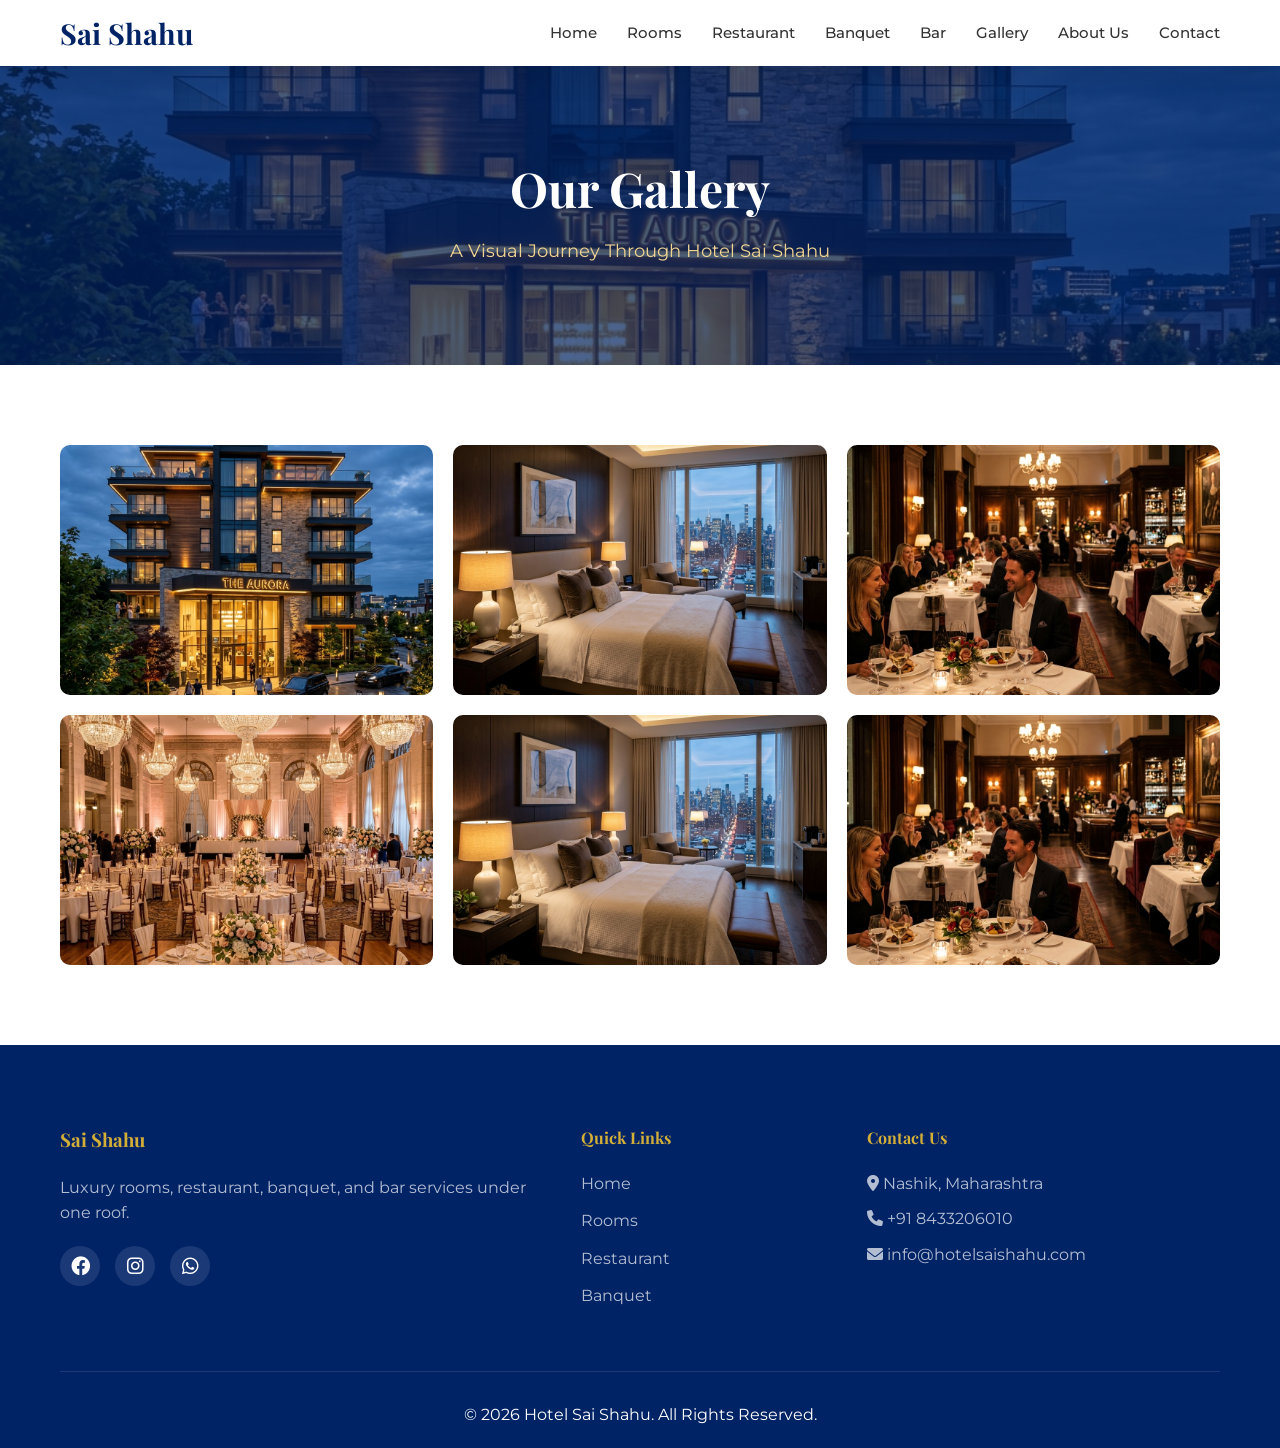
<file: gallery.html>
<!DOCTYPE html>
<html lang="en">
<head>
    <meta charset="UTF-8">
    <meta name="viewport" content="width=device-width, initial-scale=1.0">
    <title>Gallery - Hotel Sai Shahu</title>
    <link rel="preconnect" href="https://fonts.googleapis.com">
    <link rel="preconnect" href="https://fonts.gstatic.com" crossorigin>
    <link href="https://fonts.googleapis.com/css2?family=Playfair+Display:wght@400;700&family=Montserrat:wght@300;400;500;600;700&display=swap" rel="stylesheet">
    <link rel="stylesheet" href="https://cdnjs.cloudflare.com/ajax/libs/font-awesome/6.0.0/css/all.min.css">
    <link rel="stylesheet" href="css/style.css">
</head>
<body>

    <!-- Header -->
    <header id="main-header" class="inner-header">
        <div class="container">
            <nav>
                <a href="index.html" class="logo">Sai Shahu</a>
                <ul class="nav-links">
                    <li><a href="index.html">Home</a></li>
                    <li><a href="rooms.html">Rooms</a></li>
                    <li><a href="restaurant.html">Restaurant</a></li>
                    <li><a href="banquet.html">Banquet</a></li>
                    <li><a href="bar.html">Bar</a></li>
                    <li><a href="gallery.html">Gallery</a></li>
                    <li><a href="about.html">About Us</a></li>
                    <li><a href="contact.html">Contact</a></li>
                </ul>
                <div class="mobile-toggle">
                    <i class="fas fa-bars"></i>
                </div>
            </nav>
        </div>
    </header>

    <!-- Page Header -->
    <section class="page-title-area" style="background-image: url('assets/hero.png');">
        <div class="container">
            <div class="page-title-content text-center">
                <h2>Our Gallery</h2>
                <p>A Visual Journey Through Hotel Sai Shahu</p>
            </div>
        </div>
    </section>

    <!-- Gallery Section -->
    <section class="gallery-section section-padding">
        <div class="container">
            <div class="gallery-grid">
                <div class="gallery-item">
                    <img src="assets/hero.png" alt="Hotel Exterior">
                </div>
                <div class="gallery-item">
                    <img src="assets/room.png" alt="Luxury Room">
                </div>
                <div class="gallery-item">
                    <img src="assets/restaurant.png" alt="Fine Dining">
                </div>
                <div class="gallery-item">
                    <img src="assets/banquet.png" alt="Banquet Hall">
                </div>
                <div class="gallery-item">
                    <img src="assets/room.png" alt="Suite Interior">
                </div>
                <div class="gallery-item">
                    <img src="assets/restaurant.png" alt="Chef Special">
                </div>
            </div>
        </div>
    </section>

    <!-- Footer -->
    <footer>
        <div class="container">
            <div class="footer-grid">
                <div class="footer-col">
                    <h3>Sai Shahu</h3>
                    <p>Luxury rooms, restaurant, banquet, and bar services under one roof.</p>
                    <div class="social-links">
                        <a href="#"><i class="fab fa-facebook"></i></a>
                        <a href="#"><i class="fab fa-instagram"></i></a>
                        <a href="#"><i class="fab fa-whatsapp"></i></a>
                    </div>
                </div>
                <div class="footer-col">
                    <h4>Quick Links</h4>
                    <ul>
                        <li><a href="index.html">Home</a></li>
                        <li><a href="rooms.html">Rooms</a></li>
                        <li><a href="restaurant.html">Restaurant</a></li>
                        <li><a href="banquet.html">Banquet</a></li>
                    </ul>
                </div>
                <div class="footer-col">
                    <h4>Contact Us</h4>
                    <p><i class="fas fa-map-marker-alt"></i> Nashik, Maharashtra</p>
                    <p><i class="fas fa-phone"></i> +91 8433206010</p>
                    <p><i class="fas fa-envelope"></i> info@hotelsaishahu.com</p>
                </div>
            </div>
            <div class="footer-bottom text-center">
                <p>&copy; 2026 Hotel Sai Shahu. All Rights Reserved.</p>
            </div>
        </div>
    </footer>

    <script src="js/main.js"></script>
</body>
</html>
</file>
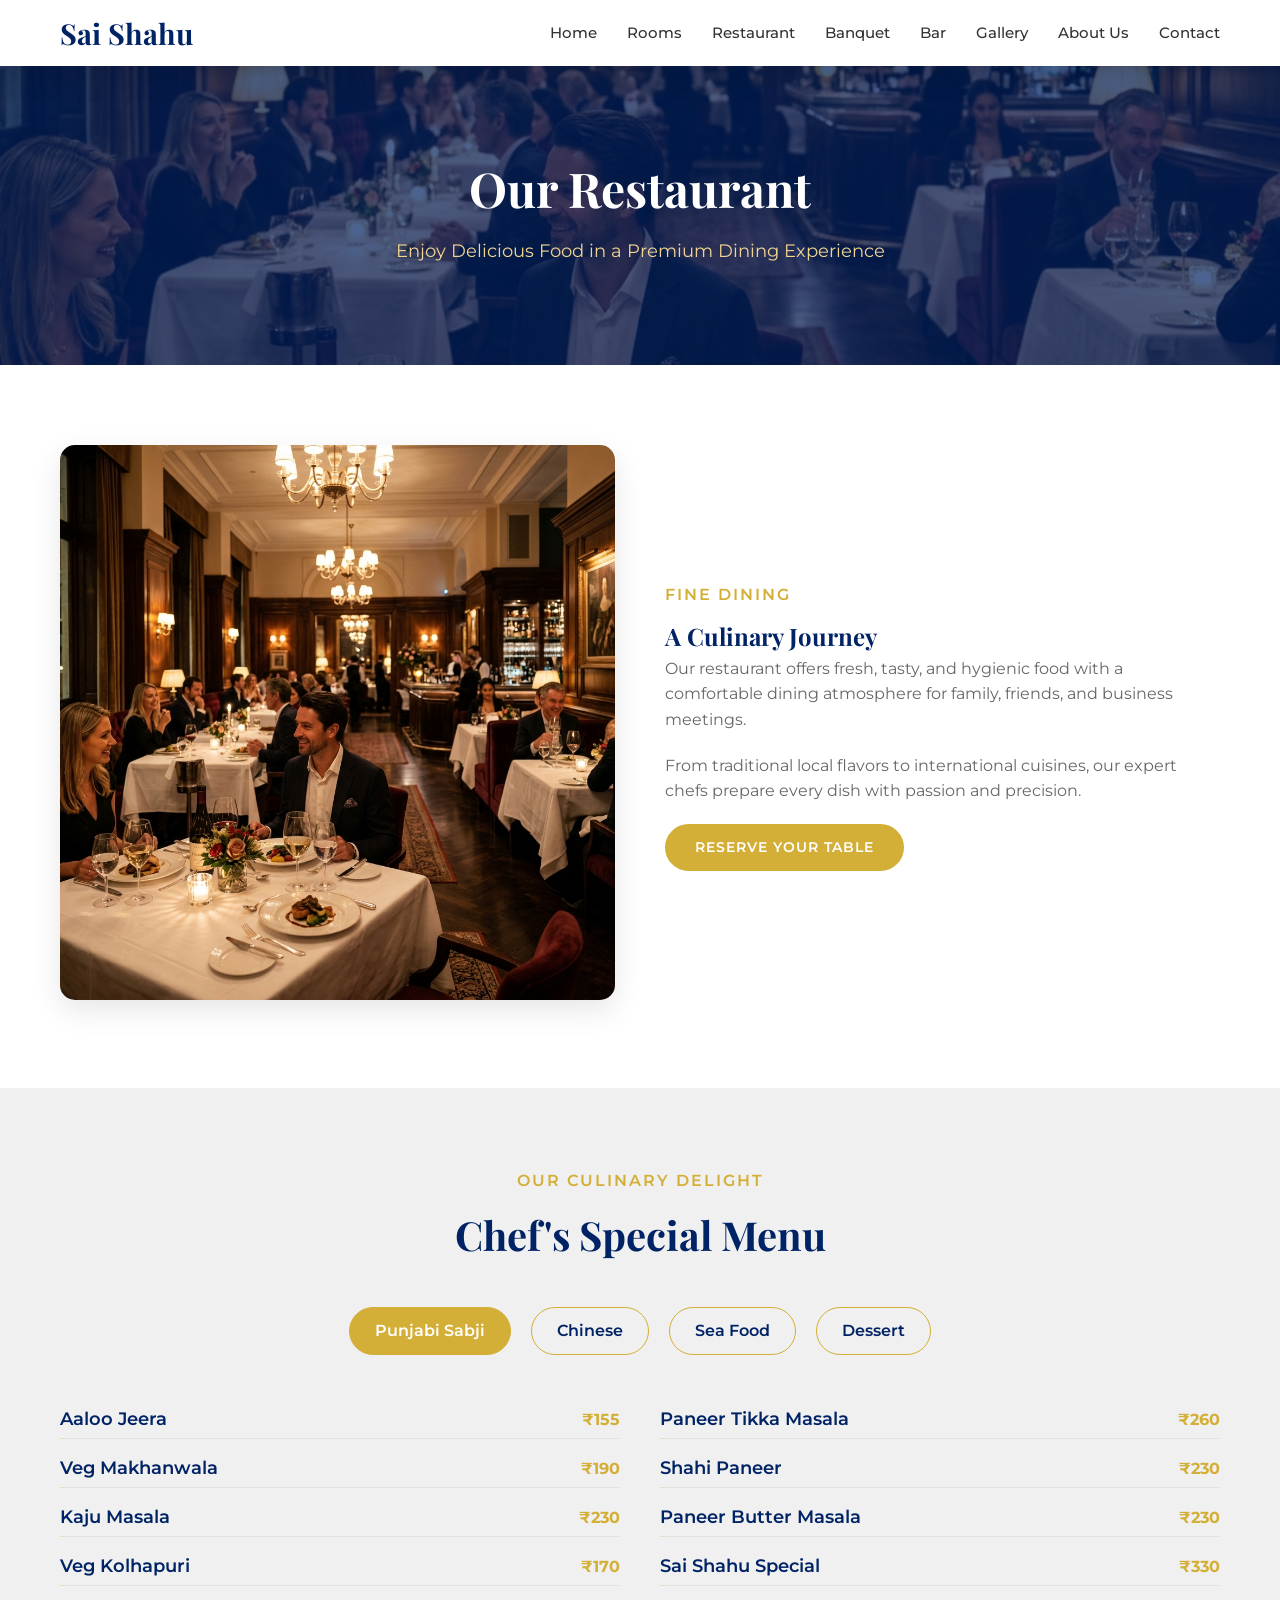
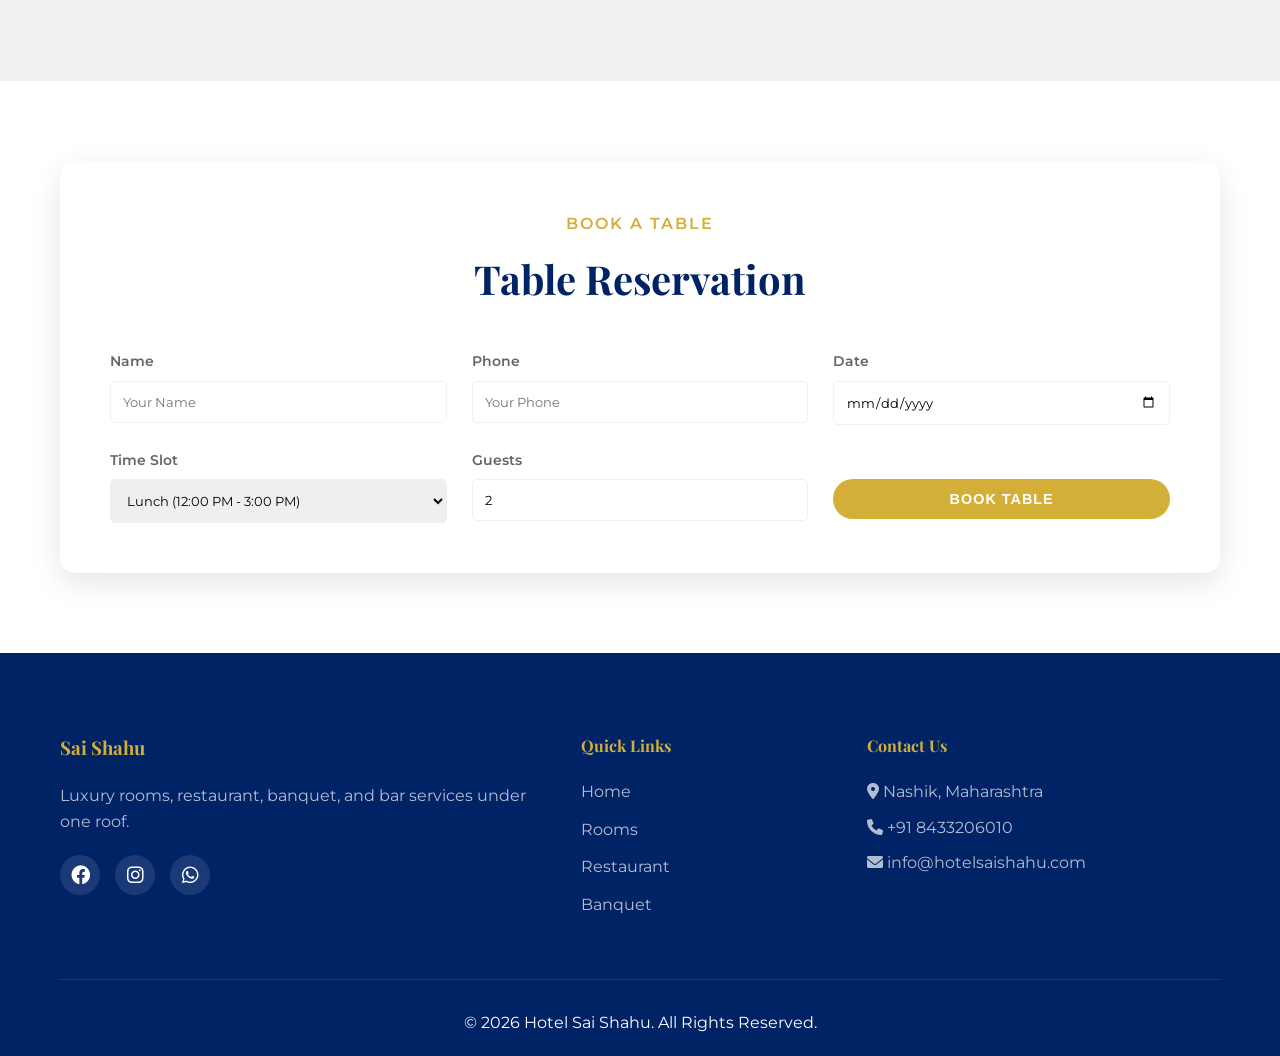
<file: restaurant.html>
<!DOCTYPE html>
<html lang="en">
<head>
    <meta charset="UTF-8">
    <meta name="viewport" content="width=device-width, initial-scale=1.0">
    <title>Restaurant - Hotel Sai Shahu</title>
    <link rel="preconnect" href="https://fonts.googleapis.com">
    <link rel="preconnect" href="https://fonts.gstatic.com" crossorigin>
    <link href="https://fonts.googleapis.com/css2?family=Playfair+Display:wght@400;700&family=Montserrat:wght@300;400;500;600;700&display=swap" rel="stylesheet">
    <link rel="stylesheet" href="https://cdnjs.cloudflare.com/ajax/libs/font-awesome/6.0.0/css/all.min.css">
    <link rel="stylesheet" href="css/style.css">
    <link rel="stylesheet" href="css/menu.css">
</head>
<body>

    <!-- Header -->
    <header id="main-header" class="inner-header">
        <div class="container">
            <nav>
                <a href="index.html" class="logo">Sai Shahu</a>
                <ul class="nav-links">
                    <li><a href="index.html">Home</a></li>
                    <li><a href="rooms.html">Rooms</a></li>
                    <li><a href="restaurant.html">Restaurant</a></li>
                    <li><a href="banquet.html">Banquet</a></li>
                    <li><a href="bar.html">Bar</a></li>
                    <li><a href="gallery.html">Gallery</a></li>
                    <li><a href="about.html">About Us</a></li>
                    <li><a href="contact.html">Contact</a></li>
                </ul>
                <div class="mobile-toggle">
                    <i class="fas fa-bars"></i>
                </div>
            </nav>
        </div>
    </header>

    <!-- Page Header -->
    <section class="page-title-area" style="background-image: url('assets/restaurant.png');">
        <div class="container">
            <div class="page-title-content text-center">
                <h2>Our Restaurant</h2>
                <p>Enjoy Delicious Food in a Premium Dining Experience</p>
            </div>
        </div>
    </section>

    <!-- Restaurant Section -->
    <section class="restaurant-section section-padding">
        <div class="container">
            <div class="about-grid">
                <div class="about-image">
                    <img src="assets/restaurant.png" alt="Dining Area">
                </div>
                <div class="about-text">
                    <span class="sub-title">Fine Dining</span>
                    <h2>A Culinary Journey</h2>
                    <p>Our restaurant offers fresh, tasty, and hygienic food with a comfortable dining atmosphere for family, friends, and business meetings.</p>
                    <p>From traditional local flavors to international cuisines, our expert chefs prepare every dish with passion and precision.</p>
                    <a href="#reservation" class="btn btn-gold">Reserve Your Table</a>
                </div>
            </div>
        </div>
    </section>

    <!-- Menu Section -->
    <section class="menu-section section-padding gray-bg">
        <div class="container">
            <div class="section-header text-center">
                <span class="sub-title">Our Culinary Delight</span>
                <h2>Chef's Special Menu</h2>
            </div>

            <!-- Menu Tabs -->
            <div class="menu-tabs">
                <div class="menu-tab active" onclick="showCategory('punjabi')">Punjabi Sabji</div>
                <div class="menu-tab" onclick="showCategory('chinese')">Chinese</div>
                <div class="menu-tab" onclick="showCategory('seafood')">Sea Food</div>
                <div class="menu-tab" onclick="showCategory('dessert')">Dessert</div>
            </div>

            <!-- Punjabi Category -->
            <div id="punjabi" class="menu-category active">
                <div class="menu-items-grid">
                    <div class="menu-col">
                        <div class="menu-item-row">
                            <span class="menu-item-name">Aaloo Jeera</span>
                            <span class="menu-item-price">₹155</span>
                        </div>
                        <div class="menu-item-row">
                            <span class="menu-item-name">Veg Makhanwala</span>
                            <span class="menu-item-price">₹190</span>
                        </div>
                        <div class="menu-item-row">
                            <span class="menu-item-name">Kaju Masala</span>
                            <span class="menu-item-price">₹230</span>
                        </div>
                        <div class="menu-item-row">
                            <span class="menu-item-name">Veg Kolhapuri</span>
                            <span class="menu-item-price">₹170</span>
                        </div>
                    </div>
                    <div class="menu-col">
                        <div class="menu-item-row">
                            <span class="menu-item-name">Paneer Tikka Masala</span>
                            <span class="menu-item-price">₹260</span>
                        </div>
                        <div class="menu-item-row">
                            <span class="menu-item-name">Shahi Paneer</span>
                            <span class="menu-item-price">₹230</span>
                        </div>
                        <div class="menu-item-row">
                            <span class="menu-item-name">Paneer Butter Masala</span>
                            <span class="menu-item-price">₹230</span>
                        </div>
                        <div class="menu-item-row">
                            <span class="menu-item-name">Sai Shahu Special</span>
                            <span class="menu-item-price">₹330</span>
                        </div>
                    </div>
                </div>
            </div>

            <!-- Chinese Category -->
            <div id="chinese" class="menu-category">
                <div class="menu-items-grid">
                    <div class="menu-col">
                        <div class="menu-item-row">
                            <span class="menu-item-name">Chicken Fried Rice</span>
                            <span class="menu-item-price">₹240</span>
                        </div>
                        <div class="menu-item-row">
                            <span class="menu-item-name">Chicken Shezwan Rice</span>
                            <span class="menu-item-price">₹250</span>
                        </div>
                        <div class="menu-item-row">
                            <span class="menu-item-name">Egg Fried Rice</span>
                            <span class="menu-item-price">₹220</span>
                        </div>
                    </div>
                    <div class="menu-col">
                        <div class="menu-item-row">
                            <span class="menu-item-name">Chicken Hakka Noodles</span>
                            <span class="menu-item-price">₹230</span>
                        </div>
                        <div class="menu-item-row">
                            <span class="menu-item-name">Chicken Crispy</span>
                            <span class="menu-item-price">₹260</span>
                        </div>
                        <div class="menu-item-row">
                            <span class="menu-item-name">Chicken Lollypop</span>
                            <span class="menu-item-price">₹280</span>
                        </div>
                    </div>
                </div>
            </div>

            <!-- Sea Food -->
            <div id="seafood" class="menu-category">
                <div class="menu-items-grid">
                    <div class="menu-item-row">
                        <span class="menu-item-name">Tandoori Pompret</span>
                        <span class="menu-item-price">₹500</span>
                    </div>
                    <div class="menu-item-row">
                        <span class="menu-item-name">Fish Tikka</span>
                        <span class="menu-item-price">₹400</span>
                    </div>
                    <div class="menu-item-row">
                        <span class="menu-item-name">Pompret Curry</span>
                        <span class="menu-item-price">₹500</span>
                    </div>
                </div>
            </div>

            <!-- Dessert -->
            <div id="dessert" class="menu-category">
                <div class="menu-items-grid">
                    <div class="menu-item-row">
                        <span class="menu-item-name">Ice Cream</span>
                        <span class="menu-item-price">₹50</span>
                    </div>
                    <div class="menu-item-row">
                        <span class="menu-item-name">Milkshake</span>
                        <span class="menu-item-price">₹80</span>
                    </div>
                    <div class="menu-item-row">
                        <span class="menu-item-name">Milkshake with Icecream</span>
                        <span class="menu-item-price">₹110</span>
                    </div>
                </div>
            </div>
            
        </div>
    </section>

    <!-- Reservation Form -->
    <section id="reservation" class="reservation-section section-padding">
        <div class="container">
            <div class="reservation-box">
                <div class="section-header text-center">
                    <span class="sub-title">Book A Table</span>
                    <h2>Table Reservation</h2>
                </div>
                <form class="reservation-form">
                    <div class="form-grid">
                        <div class="form-group">
                            <label>Name</label>
                            <input type="text" placeholder="Your Name">
                        </div>
                        <div class="form-group">
                            <label>Phone</label>
                            <input type="text" placeholder="Your Phone">
                        </div>
                        <div class="form-group">
                            <label>Date</label>
                            <input type="date">
                        </div>
                        <div class="form-group">
                            <label>Time Slot</label>
                            <select>
                                <option>Lunch (12:00 PM - 3:00 PM)</option>
                                <option>Dinner (7:00 PM - 11:00 PM)</option>
                            </select>
                        </div>
                        <div class="form-group">
                            <label>Guests</label>
                            <input type="number" value="2">
                        </div>
                        <div class="form-group">
                            <label>&nbsp;</label>
                            <button type="submit" class="btn btn-gold btn-full">Book Table</button>
                        </div>
                    </div>
                </form>
            </div>
        </div>
    </section>

    <!-- Footer -->
    <footer>
        <div class="container">
            <div class="footer-grid">
                <div class="footer-col">
                    <h3>Sai Shahu</h3>
                    <p>Luxury rooms, restaurant, banquet, and bar services under one roof.</p>
                    <div class="social-links">
                        <a href="#"><i class="fab fa-facebook"></i></a>
                        <a href="#"><i class="fab fa-instagram"></i></a>
                        <a href="#"><i class="fab fa-whatsapp"></i></a>
                    </div>
                </div>
                <div class="footer-col">
                    <h4>Quick Links</h4>
                    <ul>
                        <li><a href="index.html">Home</a></li>
                        <li><a href="rooms.html">Rooms</a></li>
                        <li><a href="restaurant.html">Restaurant</a></li>
                        <li><a href="banquet.html">Banquet</a></li>
                    </ul>
                </div>
                <div class="footer-col">
                    <h4>Contact Us</h4>
                    <p><i class="fas fa-map-marker-alt"></i> Nashik, Maharashtra</p>
                    <p><i class="fas fa-phone"></i> +91 8433206010</p>
                    <p><i class="fas fa-envelope"></i> info@hotelsaishahu.com</p>
                </div>
            </div>
            <div class="footer-bottom text-center">
                <p>&copy; 2026 Hotel Sai Shahu. All Rights Reserved.</p>
            </div>
        </div>
    </footer>

    <script src="js/booking.js"></script>
    <script src="js/main.js"></script>
</body>
</html>
</file>
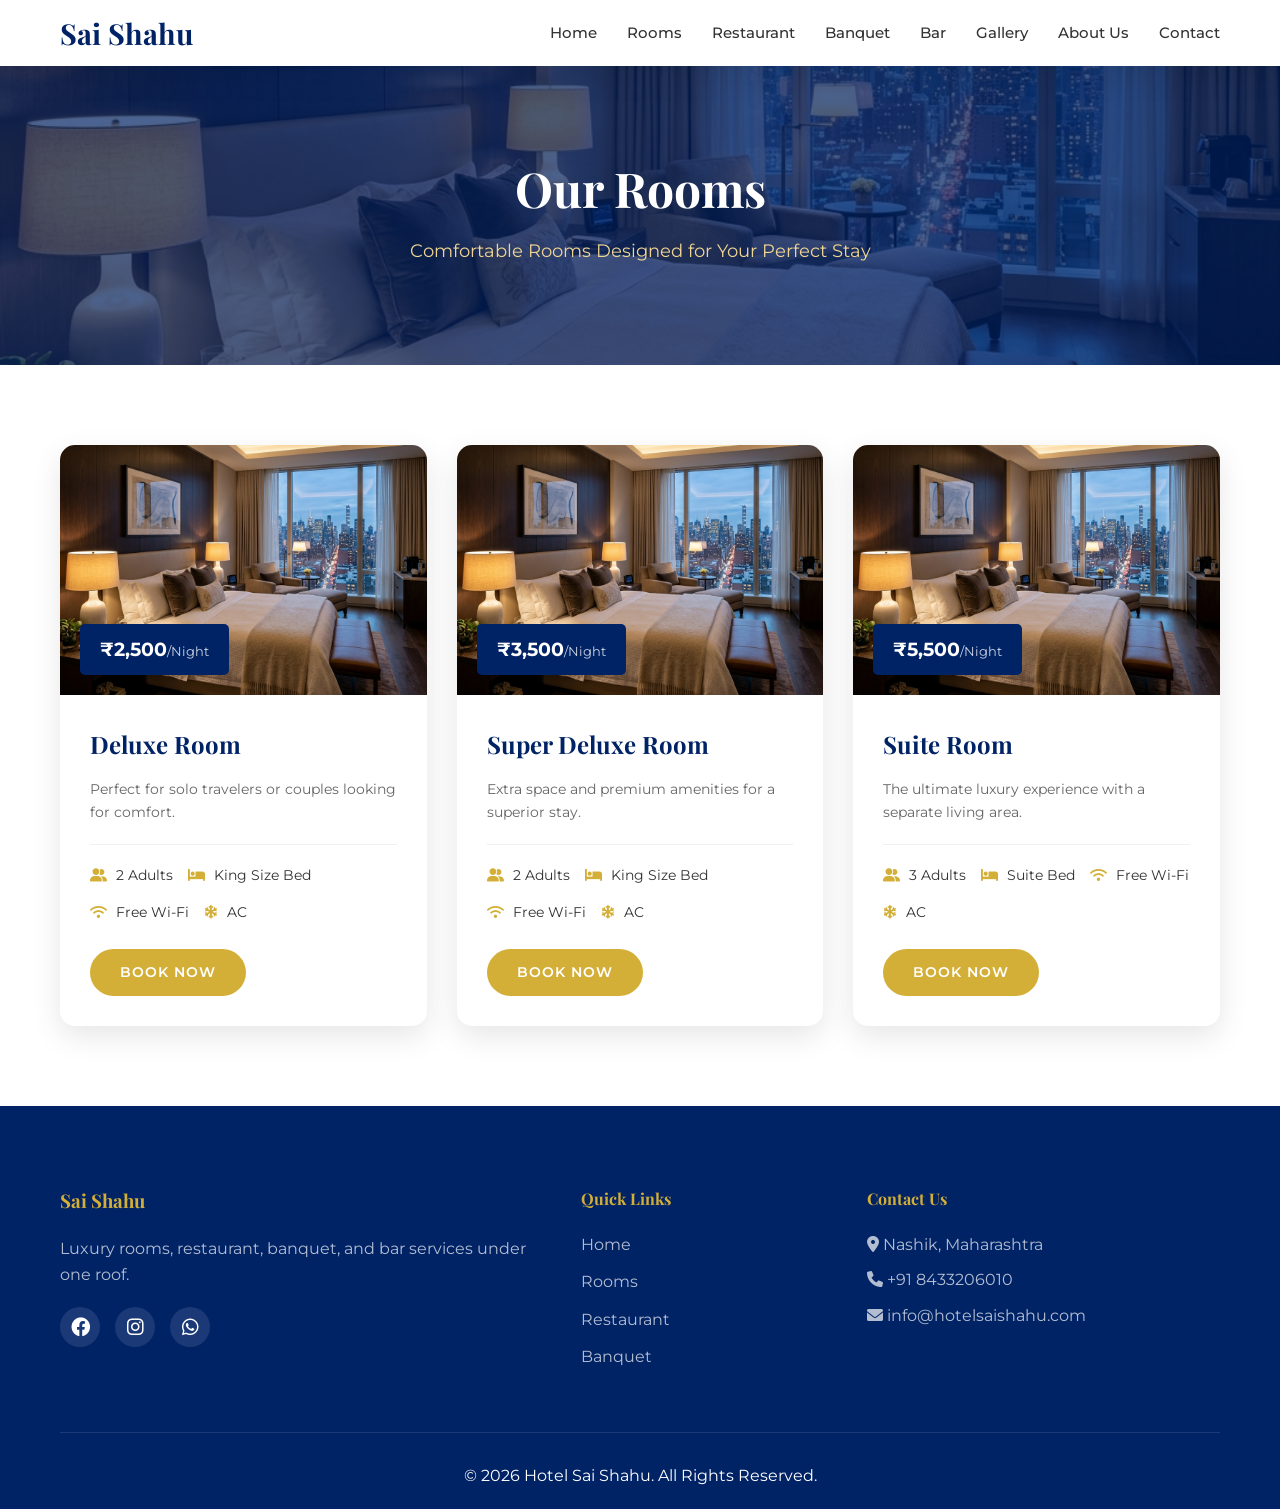
<file: rooms.html>
<!DOCTYPE html>
<html lang="en">
<head>
    <meta charset="UTF-8">
    <meta name="viewport" content="width=device-width, initial-scale=1.0">
    <title>Our Rooms - Hotel Sai Shahu</title>
    <link rel="preconnect" href="https://fonts.googleapis.com">
    <link rel="preconnect" href="https://fonts.gstatic.com" crossorigin>
    <link href="https://fonts.googleapis.com/css2?family=Playfair+Display:wght@400;700&family=Montserrat:wght@300;400;500;600;700&display=swap" rel="stylesheet">
    <link rel="stylesheet" href="https://cdnjs.cloudflare.com/ajax/libs/font-awesome/6.0.0/css/all.min.css">
    <link rel="stylesheet" href="css/style.css">
</head>
<body>

    <!-- Header -->
    <header id="main-header" class="inner-header">
        <div class="container">
            <nav>
                <a href="index.html" class="logo">Sai Shahu</a>
                <ul class="nav-links">
                    <li><a href="index.html">Home</a></li>
                    <li><a href="rooms.html">Rooms</a></li>
                    <li><a href="restaurant.html">Restaurant</a></li>
                    <li><a href="banquet.html">Banquet</a></li>
                    <li><a href="bar.html">Bar</a></li>
                    <li><a href="gallery.html">Gallery</a></li>
                    <li><a href="about.html">About Us</a></li>
                    <li><a href="contact.html">Contact</a></li>
                </ul>
                <div class="mobile-toggle">
                    <i class="fas fa-bars"></i>
                </div>
            </nav>
        </div>
    </header>

    <!-- Page Header -->
    <section class="page-title-area" style="background-image: url('assets/room.png');">
        <div class="container">
            <div class="page-title-content text-center">
                <h2>Our Rooms</h2>
                <p>Comfortable Rooms Designed for Your Perfect Stay</p>
            </div>
        </div>
    </section>

    <!-- Rooms Section -->
    <section class="rooms-section section-padding">
        <div class="container">
            <div class="rooms-grid" id="rooms-container">
                <!-- Room Card 1 -->
                <div class="room-card">
                    <div class="room-img">
                        <img src="assets/room.png" alt="Deluxe Room">
                        <div class="room-price">₹2,500<span>/Night</span></div>
                    </div>
                    <div class="room-content">
                        <h3>Deluxe Room</h3>
                        <p>Perfect for solo travelers or couples looking for comfort.</p>
                        <ul class="room-features">
                            <li><i class="fas fa-user-friends"></i> 2 Adults</li>
                            <li><i class="fas fa-bed"></i> King Size Bed</li>
                            <li><i class="fas fa-wifi"></i> Free Wi-Fi</li>
                            <li><i class="fas fa-snowflake"></i> AC</li>
                        </ul>
                        <div class="room-footer">
                            <a href="#" class="btn btn-gold">Book Now</a>
                        </div>
                    </div>
                </div>

                <!-- Room Card 2 -->
                <div class="room-card">
                    <div class="room-img">
                        <img src="assets/room.png" alt="Super Deluxe Room">
                        <div class="room-price">₹3,500<span>/Night</span></div>
                    </div>
                    <div class="room-content">
                        <h3>Super Deluxe Room</h3>
                        <p>Extra space and premium amenities for a superior stay.</p>
                        <ul class="room-features">
                            <li><i class="fas fa-user-friends"></i> 2 Adults</li>
                            <li><i class="fas fa-bed"></i> King Size Bed</li>
                            <li><i class="fas fa-wifi"></i> Free Wi-Fi</li>
                            <li><i class="fas fa-snowflake"></i> AC</li>
                        </ul>
                        <div class="room-footer">
                            <a href="#" class="btn btn-gold">Book Now</a>
                        </div>
                    </div>
                </div>

                <!-- Room Card 3 -->
                <div class="room-card">
                    <div class="room-img">
                        <img src="assets/room.png" alt="Suite Room">
                        <div class="room-price">₹5,500<span>/Night</span></div>
                    </div>
                    <div class="room-content">
                        <h3>Suite Room</h3>
                        <p>The ultimate luxury experience with a separate living area.</p>
                        <ul class="room-features">
                            <li><i class="fas fa-user-friends"></i> 3 Adults</li>
                            <li><i class="fas fa-bed"></i> Suite Bed</li>
                            <li><i class="fas fa-wifi"></i> Free Wi-Fi</li>
                            <li><i class="fas fa-snowflake"></i> AC</li>
                        </ul>
                        <div class="room-footer">
                            <a href="#" class="btn btn-gold">Book Now</a>
                        </div>
                    </div>
                </div>
            </div>
        </div>
    </section>

    <!-- Footer -->
    <footer>
        <div class="container">
            <div class="footer-grid">
                <div class="footer-col">
                    <h3>Sai Shahu</h3>
                    <p>Luxury rooms, restaurant, banquet, and bar services under one roof.</p>
                    <div class="social-links">
                        <a href="#"><i class="fab fa-facebook"></i></a>
                        <a href="#"><i class="fab fa-instagram"></i></a>
                        <a href="#"><i class="fab fa-whatsapp"></i></a>
                    </div>
                </div>
                <div class="footer-col">
                    <h4>Quick Links</h4>
                    <ul>
                        <li><a href="index.html">Home</a></li>
                        <li><a href="rooms.html">Rooms</a></li>
                        <li><a href="restaurant.html">Restaurant</a></li>
                        <li><a href="banquet.html">Banquet</a></li>
                    </ul>
                </div>
                <div class="footer-col">
                    <h4>Contact Us</h4>
                    <p><i class="fas fa-map-marker-alt"></i> Nashik, Maharashtra</p>
                    <p><i class="fas fa-phone"></i> +91 8433206010</p>
                    <p><i class="fas fa-envelope"></i> info@hotelsaishahu.com</p>
                </div>
            </div>
            <div class="footer-bottom text-center">
                <p>&copy; 2026 Hotel Sai Shahu. All Rights Reserved.</p>
            </div>
        </div>
    </footer>

    <script src="js/booking.js"></script>
    <script src="js/main.js"></script>
</body>
</html>
</file>
<file: css/style.css>
/* 
    Hotel Sai Shahu - Global Styles
    Colors: Royal Blue, Gold, White, Cream
*/

:root {
    --primary-blue: #002366;
    --secondary-blue: #003399;
    --gold: #D4AF37;
    --gold-light: #F1D592;
    --white: #FFFFFF;
    --cream: #F5F5DC;
    --dark: #1A1A1A;
    --gray: #F0F0F0;
    --text-dark: #333333;
    --text-light: #666666;
    
    --font-heading: 'Playfair Display', serif;
    --font-body: 'Montserrat', sans-serif;
    
    --transition-smooth: all 0.3s ease;
    --shadow-premium: 0 10px 30px rgba(0, 0, 0, 0.1);
}

* {
    margin: 0;
    padding: 0;
    box-sizing: border-box;
}

body {
    font-family: var(--font-body);
    color: var(--text-dark);
    line-height: 1.6;
    background-color: var(--white);
    overflow-x: hidden;
}

h1, h2, h3, h4, h5, h6 {
    font-family: var(--font-heading);
    color: var(--primary-blue);
}

a {
    text-decoration: none;
    color: inherit;
    transition: var(--transition-smooth);
}

ul {
    list-style: none;
}

img {
    max-width: 100%;
    height: auto;
}

.container {
    max-width: 1200px;
    margin: 0 auto;
    padding: 0 20px;
}

/* Typography Helpers */
.text-center { text-align: center; }
.gold-text { color: var(--gold); }
.blue-text { color: var(--primary-blue); }

.mt-50 { margin-top: 50px; }

/* Grid Helpers */
.grid-2 {
    display: grid;
    grid-template-columns: 1fr 1fr;
    gap: 30px;
}

/* Buttons */
.btn {
    display: inline-block;
    padding: 12px 30px;
    border-radius: 50px;
    font-weight: 600;
    cursor: pointer;
    transition: var(--transition-smooth);
    border: none;
    text-transform: uppercase;
    letter-spacing: 1px;
    font-size: 0.9rem;
}

.btn-gold {
    background: var(--gold);
    color: var(--white);
}

.btn-gold:hover {
    background: var(--primary-blue);
    transform: translateY(-3px);
    box-shadow: 0 5px 15px rgba(0, 35, 102, 0.3);
}

.btn-outline {
    background: transparent;
    border: 2px solid var(--gold);
    color: var(--gold);
}

.btn-outline:hover {
    background: var(--gold);
    color: var(--white);
}

/* Header & Navigation */
header {
    position: fixed;
    top: 0;
    left: 0;
    width: 100%;
    z-index: 1000;
    padding: 20px 0;
    transition: var(--transition-smooth);
}

header.scrolled, header.inner-header {
    background: var(--white);
    padding: 10px 0;
    box-shadow: var(--shadow-premium);
}

nav {
    display: flex;
    justify-content: space-between;
    align-items: center;
}

.logo {
    font-family: var(--font-heading);
    font-size: 1.8rem;
    font-weight: 700;
    color: var(--gold);
}

header.scrolled .logo, header.inner-header .logo {
    color: var(--primary-blue);
}

.nav-links {
    display: flex;
    gap: 30px;
}

.mobile-toggle {
    display: none;
    font-size: 1.5rem;
    cursor: pointer;
    color: var(--white);
}

header.scrolled .mobile-toggle, header.inner-header .mobile-toggle {
    color: var(--primary-blue);
}

.nav-links a {
    color: var(--white);
    font-weight: 500;
    font-size: 0.95rem;
}

header.scrolled .nav-links a, header.inner-header .nav-links a {
    color: var(--text-dark);
}

.nav-links a:hover {
    color: var(--gold);
}

/* Hero Section */
.hero {
    height: 100vh;
    background: linear-gradient(rgba(0, 35, 102, 0.5), rgba(0, 35, 102, 0.5)), url('../assets/hero.png') center/cover no-repeat;
    display: flex;
    align-items: center;
    justify-content: center;
    text-align: center;
    color: var(--white);
}

.hero-content h1 {
    font-size: 3.5rem;
    color: var(--white);
    margin-bottom: 20px;
    animation: fadeInUp 1s ease;
}

.hero-content p {
    font-size: 1.2rem;
    margin-bottom: 30px;
    max-width: 700px;
    margin-left: auto;
    margin-right: auto;
    animation: fadeInUp 1.2s ease;
}

.hero-btns {
    display: flex;
    gap: 20px;
    justify-content: center;
    animation: fadeInUp 1.4s ease;
}

/* Animations */
@keyframes fadeInUp {
    from {
        opacity: 0;
        transform: translateY(30px);
    }
    to {
        opacity: 1;
        transform: translateY(0);
    }
}

/* Section Padding */
.section-padding {
    padding: 80px 0;
}

.sub-title {
    display: block;
    color: var(--gold);
    font-weight: 600;
    text-transform: uppercase;
    letter-spacing: 2px;
    margin-bottom: 10px;
}

.section-header h2 {
    font-size: 2.5rem;
    margin-bottom: 40px;
}

/* Page Title Area */
.page-title-area {
    padding: 150px 0 100px;
    background-size: cover;
    background-position: center;
    background-repeat: no-repeat;
    position: relative;
    z-index: 1;
}

.page-title-area::before {
    content: '';
    position: absolute;
    top: 0;
    left: 0;
    width: 100%;
    height: 100%;
    background: rgba(0, 35, 102, 0.7);
    z-index: -1;
}

.page-title-content h2 {
    font-size: 3rem;
    color: var(--white);
    margin-bottom: 10px;
}

.page-title-content p {
    color: var(--gold-light);
    font-size: 1.1rem;
}

/* Rooms Grid */
.rooms-grid {
    display: grid;
    grid-template-columns: repeat(auto-fit, minmax(350px, 1fr));
    gap: 30px;
}

.room-card {
    background: var(--white);
    border-radius: 15px;
    overflow: hidden;
    box-shadow: var(--shadow-premium);
    transition: var(--transition-smooth);
}

.room-card:hover {
    transform: translateY(-10px);
}

.room-img {
    position: relative;
    height: 250px;
}

.room-img img {
    width: 100%;
    height: 100%;
    object-fit: cover;
}

.room-price {
    position: absolute;
    bottom: 20px;
    left: 20px;
    background: var(--primary-blue);
    color: var(--white);
    padding: 10px 20px;
    border-radius: 5px;
    font-weight: 700;
    font-size: 1.2rem;
}

.room-price span {
    font-size: 0.8rem;
    font-weight: 400;
    opacity: 0.8;
}

.room-content {
    padding: 30px;
}

.room-content h3 {
    margin-bottom: 15px;
    font-size: 1.5rem;
}

.room-content p {
    color: var(--text-light);
    font-size: 0.9rem;
    margin-bottom: 20px;
}

.room-features {
    display: flex;
    flex-wrap: wrap;
    gap: 15px;
    margin-bottom: 25px;
    padding-top: 20px;
    border-top: 1px solid var(--gray);
}

.room-features li {
    font-size: 0.85rem;
    color: var(--text-dark);
}

.room-features li i {
    color: var(--gold);
    margin-right: 5px;
}

.room-footer {
    display: flex;
    justify-content: space-between;
    align-items: center;
}

/* Helpers */
.gray-bg {
    background-color: var(--gray);
}

/* Menu Section */
.menu-grid {
    display: grid;
    grid-template-columns: repeat(auto-fit, minmax(400px, 1fr));
    gap: 30px;
}

.menu-item {
    display: flex;
    justify-content: space-between;
    align-items: center;
    padding: 20px;
    background: var(--white);
    border-bottom: 2px dashed var(--gray);
    transition: var(--transition-smooth);
}

.menu-item:hover {
    border-bottom-color: var(--gold);
}

.menu-info h4 {
    font-size: 1.2rem;
    margin-bottom: 5px;
}

.menu-info p {
    font-size: 0.85rem;
    color: var(--text-light);
}

.menu-price {
    font-weight: 700;
    color: var(--gold);
    font-size: 1.2rem;
}

/* Reservation Section */
.reservation-box {
    background: var(--white);
    padding: 50px;
    border-radius: 15px;
    box-shadow: var(--shadow-premium);
}

.form-grid {
    display: grid;
    grid-template-columns: repeat(auto-fit, minmax(250px, 1fr));
    gap: 25px;
}

.btn-full {
    width: 100%;
}

.feature-list {
    margin: 20px 0;
}

.feature-list li {
    margin-bottom: 10px;
    font-size: 1rem;
    color: var(--text-dark);
}

.feature-list li i {
    color: var(--gold);
    margin-right: 10px;
}

.age-disclaimer {
    background: rgba(212, 175, 55, 0.1);
    padding: 15px;
    border-left: 4px solid var(--gold);
    margin: 20px 0;
}

.age-disclaimer p {
    font-size: 0.85rem;
    color: var(--primary-blue);
    margin-bottom: 0 !important;
}

/* Contact Page Styles */
.contact-info-grid {
    display: grid;
    grid-template-columns: repeat(auto-fit, minmax(300px, 1fr));
    gap: 30px;
    text-align: center;
}

.info-card {
    background: var(--white);
    padding: 40px;
    border-radius: 15px;
    box-shadow: var(--shadow-premium);
    transition: var(--transition-smooth);
}

.info-card:hover {
    transform: translateY(-10px);
}

.info-card i {
    font-size: 2.5rem;
    color: var(--gold);
    margin-bottom: 20px;
}

.info-card h3 {
    font-size: 1.5rem;
    margin-bottom: 15px;
}

.info-card p {
    color: var(--text-light);
}

.contact-grid {
    display: grid;
    grid-template-columns: 1fr 1fr;
    gap: 50px;
    align-items: flex-start;
}

.contact-form-box {
    background: var(--white);
    padding: 40px;
    border-radius: 15px;
    box-shadow: var(--shadow-premium);
}

.contact-form-box h3 {
    margin-bottom: 30px;
}

.contact-form-box textarea {
    width: 100%;
    padding: 12px;
    border: 1px solid var(--gray);
    border-radius: 5px;
    font-family: var(--font-body);
}

.contact-map {
    border-radius: 15px;
    overflow: hidden;
    box-shadow: var(--shadow-premium);
}

/* Gallery Section */
.gallery-grid {
    display: grid;
    grid-template-columns: repeat(auto-fit, minmax(300px, 1fr));
    gap: 20px;
}

.gallery-item {
    position: relative;
    overflow: hidden;
    border-radius: 10px;
    height: 250px;
}

.gallery-item img {
    width: 100%;
    height: 100%;
    object-fit: cover;
    transition: var(--transition-smooth);
}

.gallery-item:hover img {
    transform: scale(1.1);
}

/* About Page Specifics */
.vision-mission {
    margin-top: 30px;
    display: grid;
    gap: 20px;
}

.vm-item {
    padding: 20px;
    background: var(--gray);
    border-radius: 10px;
}

.vm-item h4 {
    margin-bottom: 10px;
}

.vm-item h4 i {
    color: var(--gold);
    margin-right: 10px;
}

.vm-item p {
    font-size: 0.9rem;
    margin-bottom: 0;
}

/* Highlight Cards */
.highlight-card {
    position: relative;
    border-radius: 15px;
    overflow: hidden;
    height: 400px;
}

.highlight-card img {
    width: 100%;
    height: 100%;
    object-fit: cover;
}

.highlight-info {
    position: absolute;
    bottom: 0;
    left: 0;
    width: 100%;
    padding: 40px;
    background: linear-gradient(transparent, rgba(0, 35, 102, 0.9));
    color: var(--white);
}

.highlight-info h3 {
    color: var(--gold);
    margin-bottom: 10px;
}

.highlight-info p {
    margin-bottom: 20px;
    font-size: 0.95rem;
}

/* Responsive Extensions */
@media (max-width: 768px) {
    .grid-2 {
        grid-template-columns: 1fr;
    }
}

.booking-form {
    display: grid;
    grid-template-columns: repeat(auto-fit, minmax(200px, 1fr));
    gap: 20px;
    align-items: flex-end;
}

.form-group {
    display: flex;
    flex-direction: column;
    gap: 8px;
}

.form-group label {
    font-size: 0.85rem;
    font-weight: 600;
    color: var(--text-light);
}

.form-group input, .form-group select {
    padding: 12px;
    border: 1px solid var(--gray);
    border-radius: 5px;
    font-family: var(--font-body);
}

/* About Grid */
.about-grid {
    display: grid;
    grid-template-columns: 1fr 1fr;
    gap: 50px;
    align-items: center;
}

.about-text p {
    margin-bottom: 20px;
    color: var(--text-light);
}

.about-image img {
    border-radius: 15px;
    box-shadow: var(--shadow-premium);
}

/* Footer */
footer {
    background: var(--primary-blue);
    color: var(--white);
    padding: 80px 0 20px;
}

.footer-grid {
    display: grid;
    grid-template-columns: 2fr 1fr 1.5fr;
    gap: 50px;
    margin-bottom: 50px;
}

.footer-col h3, .footer-col h4 {
    color: var(--gold);
    margin-bottom: 20px;
}

.footer-col p {
    color: rgba(255, 255, 255, 0.7);
    margin-bottom: 10px;
}

.footer-col ul li {
    margin-bottom: 12px;
}

.footer-col ul li a {
    color: rgba(255, 255, 255, 0.7);
}

.footer-col ul li a:hover {
    color: var(--gold);
}

.social-links {
    display: flex;
    gap: 15px;
    margin-top: 20px;
}

.social-links a {
    width: 40px;
    height: 40px;
    background: rgba(255, 255, 255, 0.1);
    display: flex;
    align-items: center;
    justify-content: center;
    border-radius: 50%;
    font-size: 1.2rem;
}

.social-links a:hover {
    background: var(--gold);
    color: var(--white);
}

.footer-bottom {
    padding-top: 30px;
    border-top: 1px solid rgba(255, 255, 255, 0.1);
}

/* WhatsApp Btn */
.whatsapp-btn {
    position: fixed;
    bottom: 30px;
    right: 30px;
    width: 60px;
    height: 60px;
    background: #25D366;
    color: var(--white);
    border-radius: 50%;
    display: flex;
    align-items: center;
    justify-content: center;
    font-size: 2rem;
    box-shadow: 0 5px 15px rgba(0,0,0,0.3);
    z-index: 1000;
    transition: var(--transition-smooth);
}

.whatsapp-btn:hover {
    transform: scale(1.1);
}

/* Responsive Extensions */
@media (max-width: 992px) {
    .footer-grid {
        grid-template-columns: 1fr 1fr;
    }
}

@media (max-width: 768px) {
    .mobile-toggle {
        display: block;
    }

    .nav-links {
        position: fixed;
        top: 0;
        right: -100%;
        width: 70%;
        height: 100vh;
        background: var(--white);
        flex-direction: column;
        justify-content: center;
        align-items: center;
        transition: var(--transition-smooth);
        box-shadow: -10px 0 30px rgba(0,0,0,0.1);
        z-index: 999;
    }

    .nav-links.active {
        right: 0;
    }

    .nav-links a {
        color: var(--primary-blue) !important;
        font-size: 1.2rem;
    }

    .about-grid {
        grid-template-columns: 1fr;
    }
    
    .footer-grid {
        grid-template-columns: 1fr;
    }
}
</file>
<file: css/menu.css>
/* Hotel Sai Shahu - Menu Styles */

.menu-tabs {
    display: flex;
    justify-content: center;
    gap: 20px;
    margin-bottom: 50px;
    flex-wrap: wrap;
}

.menu-tab {
    padding: 10px 25px;
    border: 1px solid var(--gold);
    border-radius: 30px;
    cursor: pointer;
    font-weight: 600;
    transition: var(--transition-smooth);
    color: var(--primary-blue);
}

.menu-tab.active, .menu-tab:hover {
    background: var(--gold);
    color: var(--white);
}

.menu-category {
    display: none;
    animation: fadeIn 0.5s ease;
}

.menu-category.active {
    display: block;
}

.menu-items-grid {
    display: grid;
    grid-template-columns: 1fr 1fr;
    gap: 40px;
}

.menu-item-row {
    display: flex;
    justify-content: space-between;
    align-items: baseline;
    margin-bottom: 15px;
    border-bottom: 1px dotted var(--gold-light);
    padding-bottom: 5px;
}

.menu-item-name {
    font-weight: 600;
    font-size: 1.1rem;
    color: var(--primary-blue);
}

.menu-item-price {
    font-weight: 700;
    color: var(--gold);
}

.price-variants {
    font-size: 0.8rem;
    color: var(--text-light);
    display: block;
    margin-top: -5px;
    margin-bottom: 10px;
}

@keyframes fadeIn {
    from { opacity: 0; transform: translateY(10px); }
    to { opacity: 1; transform: translateY(0); }
}

@media (max-width: 768px) {
    .menu-items-grid {
        grid-template-columns: 1fr;
    }
}
</file>
